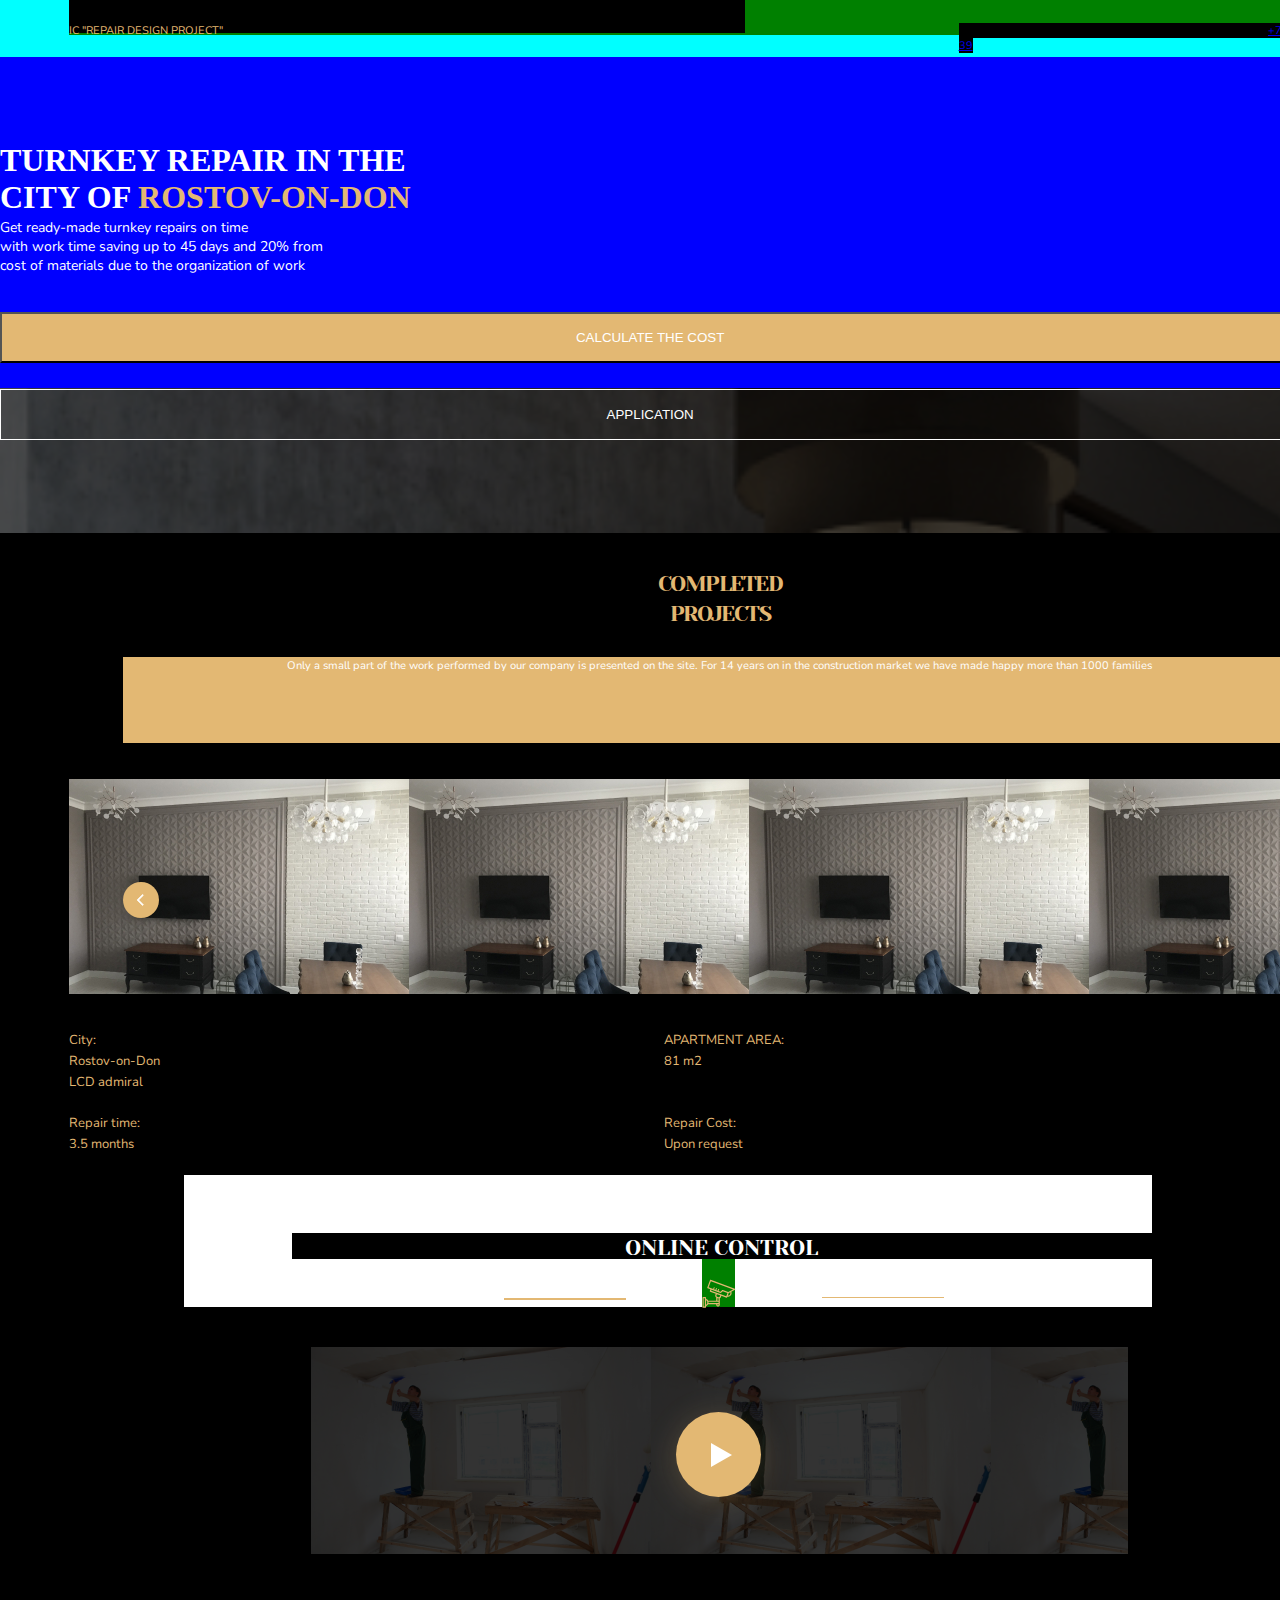
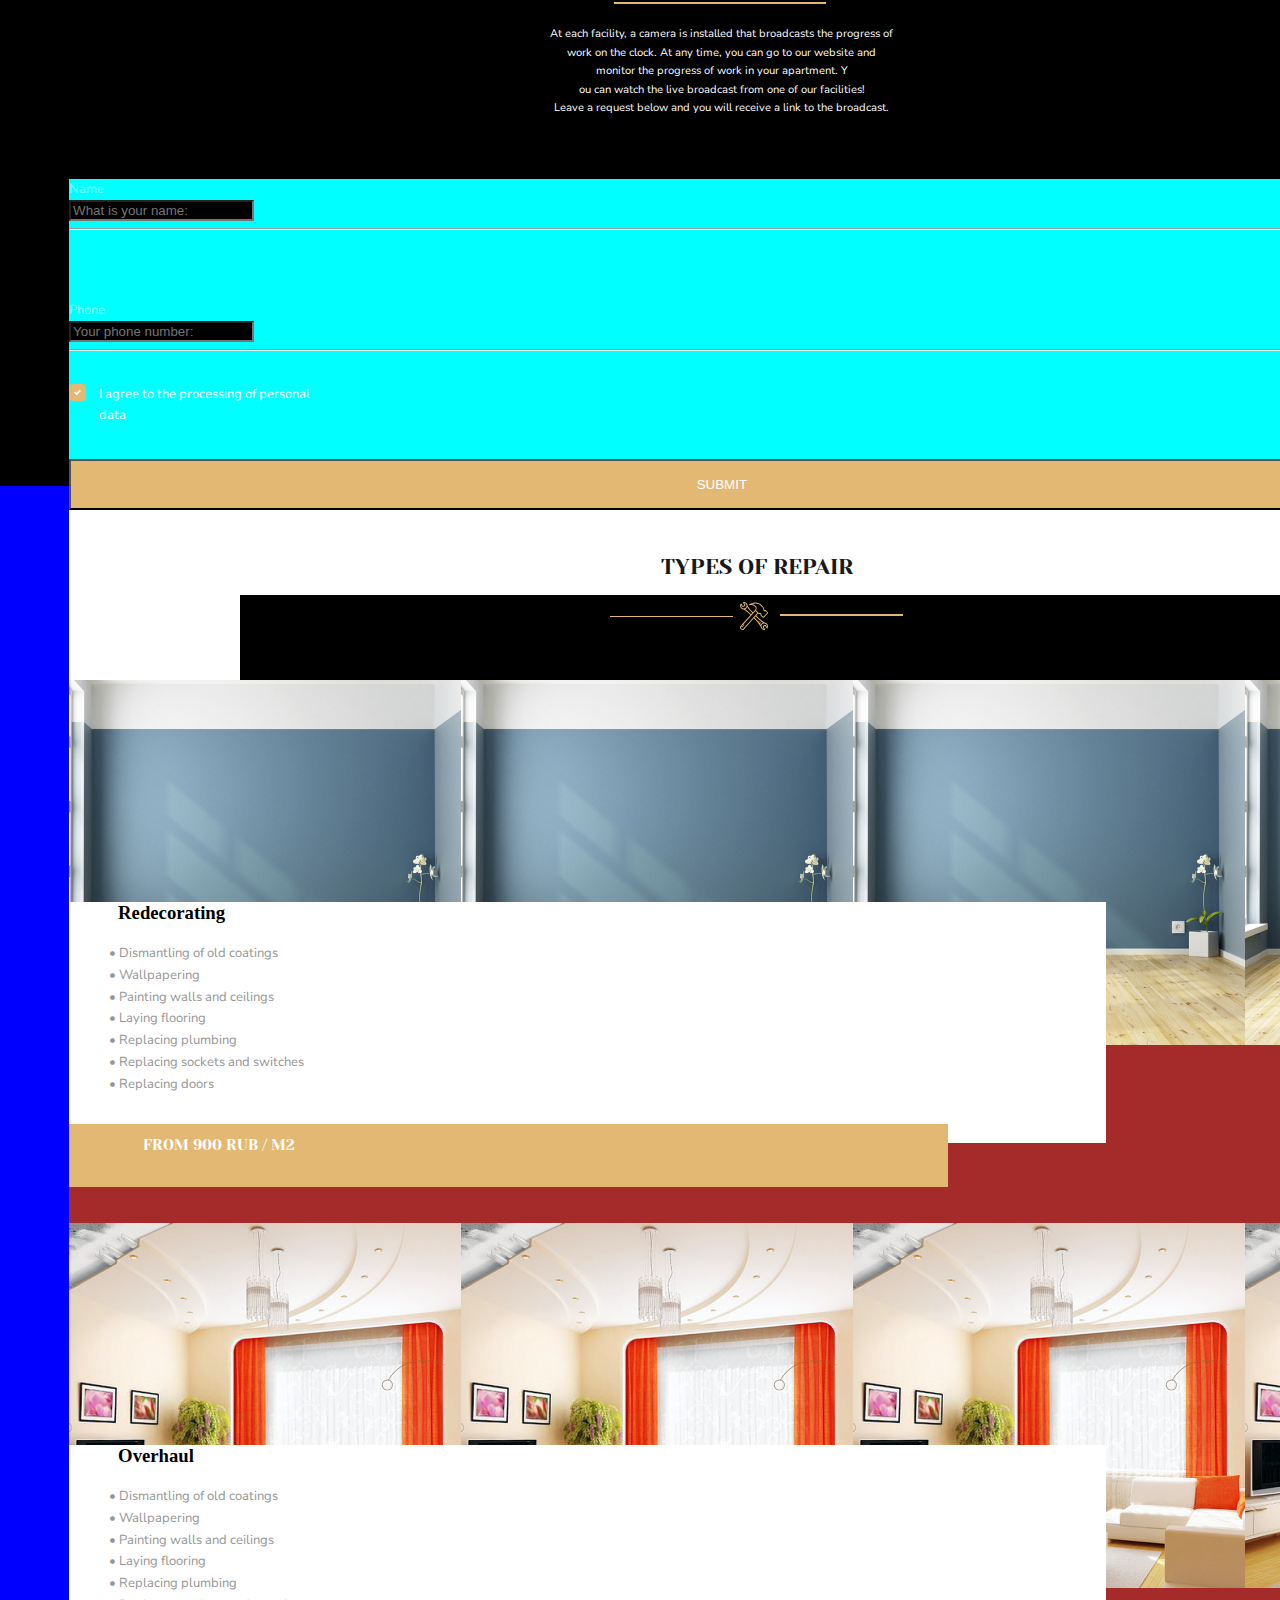
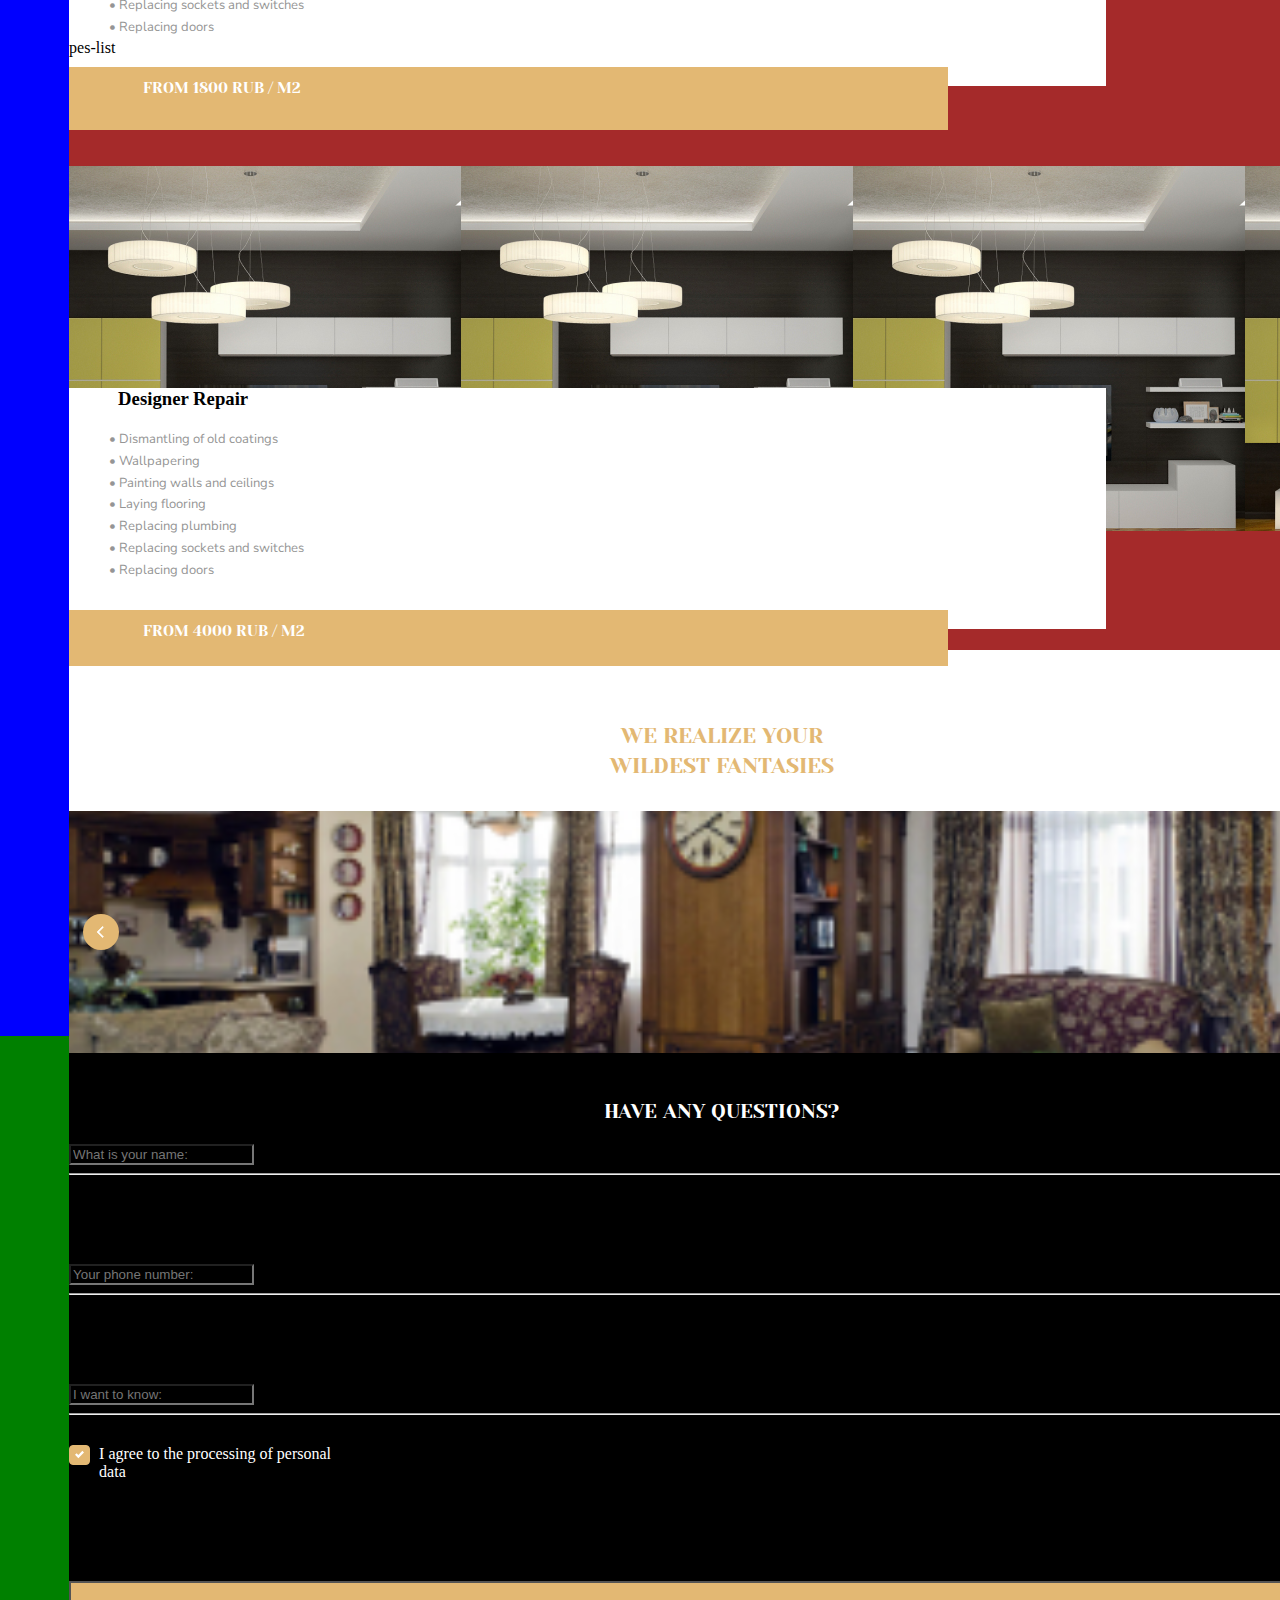
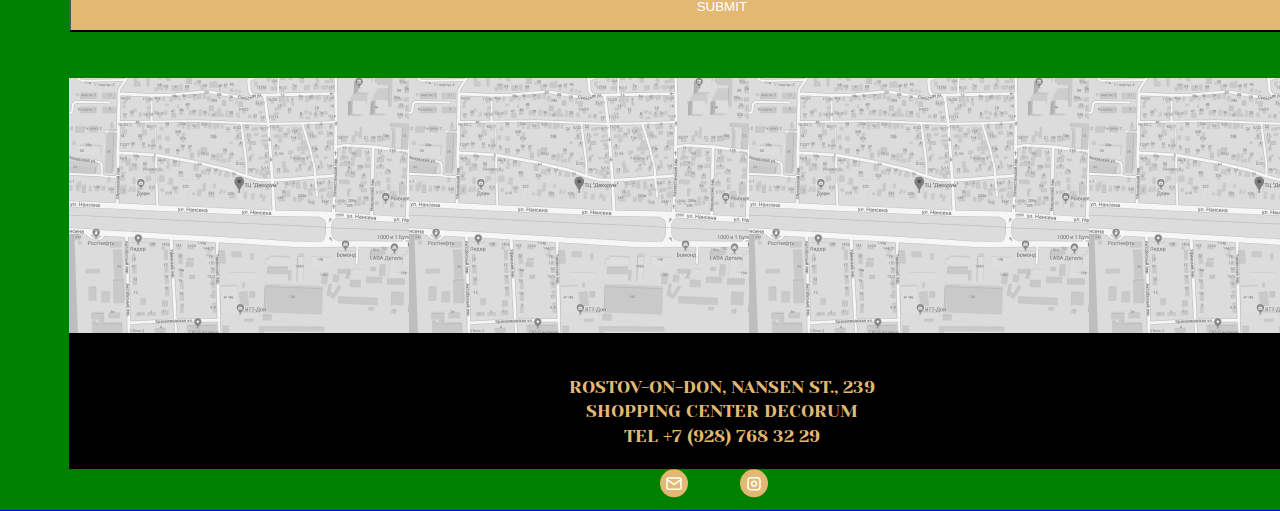
<file: images/mobile app/index.html>
<!DOCTYPE html>
<html lang="en">

<head>
    <meta charset="UTF-8">
    <meta http-equiv="X-UA-Compatible" content="IE=edge">
    <meta name="viewport" content="width=device-width, initial-scale=1.0">
    <link rel="preconnect" href="https://fonts.googleapis.com">
    <link rel="preconnect" href="https://fonts.gstatic.com" crossorigin>
    <link href="https://fonts.googleapis.com/css2?family=Nunito+Sans:ital@0;1&family=Yeseva+One&display=swap"
        rel="stylesheet">
    <link rel="stylesheet" href="../mobile app/css/mobilestyle.css" type="text/css">
    <title>mobile version</title>
</head>

<body>
    <div class="mobile-container">
        <header class="mobile-header">
            <section class="mobile-header-container">
                <div class="repair"> IC "Repair Design Project"</div>
                <div class="number-container">
                    <a class="number" href="tel:+79287683239">+7 (928) 768-32-39</a>
                </div>
            </section>


        </header>
        <main class="main-content">
            <section class="comp-bg">
                <div class="overlay"></div>
                <section class="title-hero-container  hero-container">
                    <div class="title">
                        <h1>TURNKEY REPAIR IN THE <br>CITY OF <span>ROSTOV-ON-DON</span></br> </h1>
                    </div>
                    <section class="title-description">
                        Get ready-made turnkey repairs on time<br>
                        with work time saving up to 45 days and 20% from<br>
                        cost of materials due to the organization of work</h2>
                    </section>
                    <button class="calculate btn" type="button">CALCULATE THE COST</button>
                    <button class="application " type="button">APPLICATION</button>
                </section>
            </section>
            <section class="main-content-container">
                <section class="completed-projects">
                    <div class="completed-projects-title">Completed <br>
                        projects
                    </div>
                    <div class="completed-projects-title-description">
                        Only a small part of the work performed by our company is presented on the site.
                        For 14 years on in
                        the construction market we have made happy more than 1000 families
                    </div>
                    <div class="completed-projects-img">
                        <div class="switch-left">
                            <svg width="36" height="36" viewBox="0 0 36 36" fill="none"
                                xmlns="http://www.w3.org/2000/svg">
                                <circle cx="17.9999" cy="17.9999" r="18.0001" transform="rotate(-180 17.9999 17.9999)"
                                    fill="#E3B873" />
                                <path fill-rule="evenodd" clip-rule="evenodd"
                                    d="M19.5657 23.478L14.0869 17.9997L19.5657 12.5215L20.3478 13.3035L15.6511 17.9997L20.3478 22.696L19.5657 23.478Z"
                                    fill="white" stroke="white" stroke-width="0.75" />
                            </svg>
                        </div>
                        <div class="switch-right">
                            <svg width="36" height="36" viewBox="0 0 36 36" fill="none"
                                xmlns="http://www.w3.org/2000/svg">
                                <circle cx="18.0001" cy="18.0001" r="18.0001" fill="#E3B873" />
                                <path fill-rule="evenodd" clip-rule="evenodd"
                                    d="M16.4343 12.522L21.9131 18.0003L16.4343 23.4785L15.6522 22.6965L20.3489 18.0003L15.6522 13.304L16.4343 12.522Z"
                                    fill="white" stroke="white" stroke-width="0.75" />
                            </svg>
                        </div>
                    </div>
                    <div class="completed-projects-img-description">
                        <div> <span>City:</span> <br>
                            Rostov-on-Don <br>
                            LCD admiral</div>
                        <div> <span> APARTMENT AREA:</span><br>
                            81 m2</div>
                        <div> <span>Repair time:</span><br>
                            3.5 months </div>
                        <div> <span>Repair Cost:</span><br>
                            Upon request</div>
                    </div>
                    <div class="control-text-logo">
                        <div class="control-text">online control</div>
                        <div class="control-logo">
                            <svg width="34" height="29" viewBox="0 0 34 29" fill="none"
                                xmlns="http://www.w3.org/2000/svg">
                                <path
                                    d="M32.8511 9.76553L8.73057 0.829306C8.42205 0.7153 8.07929 0.873058 7.96553 1.18182C7.96528 1.18207 7.96528 1.18232 7.96503 1.18257L5.29489 8.45071C5.18138 8.75948 5.33964 9.102 5.64841 9.2155H5.64891L8.44481 10.2421L7.82877 11.9204C7.71552 12.2292 7.87378 12.5712 8.18254 12.6847L13.7753 14.738L13.3643 15.8569C12.9908 16.8589 13.3393 17.987 14.2134 18.6032V21.6434H6.19744C5.80942 20.7564 5.01537 20.1123 4.06707 19.9158V18.6648C4.06707 18.3357 3.80056 18.069 3.47129 18.069H1.06941C0.740397 18.069 0.473633 18.3357 0.473633 18.6648V28.1965C0.473633 28.5258 0.740397 28.7923 1.06941 28.7923H3.47129C3.80056 28.7923 4.06707 28.5258 4.06707 28.1965V26.9457C5.01537 26.7489 5.80942 26.1051 6.19744 25.2178H14.2134V25.8136C14.2134 26.8007 15.0134 27.601 16.0005 27.601C16.9875 27.601 17.7878 26.8007 17.7878 25.8136V19.214C18.3293 18.9455 18.7476 18.4797 18.9561 17.9122L19.3671 16.7934L24.4004 18.6403C24.4662 18.6645 24.5354 18.6768 24.6054 18.6768C24.8552 18.6768 25.0787 18.521 25.1649 18.2865L25.3882 17.6782C27.3268 18.043 29.1939 16.7672 29.5584 14.8288C29.6932 14.1125 29.6057 13.3722 29.3077 12.7072L32.9191 10.8528C33.2119 10.7028 33.3276 10.3438 33.1776 10.051C33.1096 9.91804 32.9941 9.81553 32.8541 9.76378L32.8511 9.76553ZM15.4047 19.146L15.898 19.3248C16.1225 19.4053 16.358 19.4515 16.5962 19.4618V21.6434H15.4047V19.146ZM2.87576 27.601H1.6652V19.2605H2.87576V27.601ZM5.25864 24.0265C5.25764 24.7836 4.78061 25.4584 4.06707 25.7119V21.1496C4.78061 21.4029 5.25764 22.0777 5.25864 22.835V24.0265ZM6.4687 22.835H16.5962V24.0265H6.4687V22.835ZM16.0005 26.4094C15.6714 26.4094 15.4047 26.1426 15.4047 25.8136V25.2178H16.5962V25.8136C16.5962 26.1426 16.3295 26.4094 16.0005 26.4094ZM18.2488 16.3831L17.8378 17.5019C17.6108 18.119 16.9265 18.4355 16.309 18.209L15.1884 17.7985C14.5709 17.5717 14.2539 16.8872 14.4806 16.2694C14.4806 16.2694 14.4806 16.2694 14.4806 16.2691L14.8919 15.1511L17.9116 16.2596L18.2488 16.3831ZM24.2521 17.3184L9.15234 11.7736L9.56361 10.6548L18.5111 13.9405C18.7229 14.0175 18.9604 13.9693 19.1251 13.8152L20.797 12.2414L25.4842 13.963L24.2521 17.3184ZM28.2801 14.9901C27.9026 16.0079 26.8873 16.6439 25.807 16.5391L26.7275 14.0315L28.2311 13.2572C28.4664 13.8077 28.4839 14.4273 28.2801 14.9901ZM26.2693 12.9302C26.2377 12.9329 26.2065 12.9384 26.1757 12.9467L20.8642 10.9963C20.6525 10.9186 20.4149 10.9668 20.2504 11.1214L18.5766 12.6954L6.61871 8.3042L8.87733 2.15438L31.1675 10.4126L26.2693 12.9302Z"
                                    fill="#E3B873" />
                                <path
                                    d="M12.1292 8.70337L11.6038 10.1233M14.419 9.5434L13.8935 10.9633M16.641 10.3699L16.1155 11.7898"
                                    stroke="#E3B873" stroke-linecap="round" />
                            </svg>
                        </div>
                        <div class="control-line-1 line"></div>
                        <div class="control-line-2 line"></div>

                    </div>
                    <div class="control-img">
                        <section class="control-img-overlay">
                            <div class="stop-start">
                                <svg width="145" height="145" viewBox="0 0 145 145" fill="none"
                                    xmlns="http://www.w3.org/2000/svg">
                                    <g filter="url(#filter0_d_1_11184)">
                                        <circle cx="72.5" cy="67.5" r="42.5" fill="#E3B873" />
                                    </g>
                                    <path d="M86 68L65 80.1244L65 55.8756L86 68Z" fill="white" />
                                    <defs>
                                        <filter id="filter0_d_1_11184" x="0" y="0" width="145" height="145"
                                            filterUnits="userSpaceOnUse" color-interpolation-filters="sRGB">
                                            <feFlood flood-opacity="0" result="BackgroundImageFix" />
                                            <feColorMatrix in="SourceAlpha" type="matrix"
                                                values="0 0 0 0 0 0 0 0 0 0 0 0 0 0 0 0 0 0 127 0" result="hardAlpha" />
                                            <feOffset dy="5" />
                                            <feGaussianBlur stdDeviation="15" />
                                            <feColorMatrix type="matrix"
                                                values="0 0 0 0 0.890196 0 0 0 0 0.721569 0 0 0 0 0.45098 0 0 0 0.2 0" />
                                            <feBlend mode="normal" in2="BackgroundImageFix"
                                                result="effect1_dropShadow_1_11184" />
                                            <feBlend mode="normal" in="SourceGraphic" in2="effect1_dropShadow_1_11184"
                                                result="shape" />
                                        </filter>
                                    </defs>
                                </svg>
                            </div>
                        </section>
                    </div>
                    <div class="horizontal-line">

                    </div>
                    <div class="broadcast">
                        At each facility, a camera is installed that broadcasts the progress of <br> work on the clock.
                        At
                        any time, you can go to our website and <br> monitor the progress of work in your apartment. Y
                        <br>
                        ou can watch the live broadcast from one of our facilities! <br>
                        Leave a request below and you will receive a link to the broadcast.
                    </div>
                    <div class="user-content">
                        <div class="user-input-name">
                            Name
                            <br><input type="text" placeholder="What is your name:" class="color-text">
                            <hr>
                        </div>
                        <div class="user-input-phone">
                            Phone
                            <br><input type="text" placeholder="Your phone number:" class="color-text">
                            <hr>
                        </div>
                        <div class="accept">
                            <input type="checkbox" class="custom-checkbox" id="input2" value="" checked>
                            <label for="input2"></label>
                            <div class="agree">
                                I agree to the processing of personal <br> data
                            </div>

                        </div>
                        <button class="user-content-btn btn" type="button">SUBMIT</button>
                    </div>
                </section>
                <section class="types-section">
                    <div class="types-title">TYPES OF REPAIR</div>
                    <div class="types-logo">
                        <svg width="28" height="28" viewBox="0 0 28 28" fill="none" xmlns="http://www.w3.org/2000/svg">
                            <path
                                d="M26.4056 21.1437C25.8241 20.7344 25.1529 20.5146 24.475 20.4787C21.92 18.8056 20.2463 17.5498 19.2692 16.5726L16.2675 13.571L18.089 11.532C18.4342 11.7269 18.805 11.8553 19.1759 11.9083C19.4557 11.9549 19.6423 11.9549 19.8289 11.9549C20.2021 11.9549 20.2953 11.9549 20.6685 12.2814C20.4819 12.4213 20.3886 12.6545 20.3886 12.8877C20.3886 13.1209 20.4819 13.4008 20.6685 13.5874L22.301 15.2199C22.5342 15.4998 22.9073 15.6397 23.2805 15.6397C23.6537 15.6397 24.0268 15.4998 24.26 15.1733L27.5717 11.8616C27.8516 11.6283 27.9915 11.2552 27.9915 10.8821C27.9915 10.5089 27.8516 10.1824 27.5717 9.90257L25.9392 8.27003C25.7526 8.08348 25.5194 7.99018 25.2861 7.99018C25.0529 7.99018 24.8197 8.13011 24.6331 8.27003C24.26 7.94355 24.26 7.85024 24.26 7.47708C24.26 7.29053 24.26 7.05729 24.1667 6.77743C24.0734 6.12441 23.7469 5.47144 23.2338 4.95835L21.5546 3.27919C20.5751 2.29968 20.1087 1.83327 18.8493 1.27355C16.144 0.0141792 13.3921 0.247414 9.38073 2.0665C9.1475 2.15981 9.05424 2.34636 9.10087 2.57959C9.1475 2.81283 9.3341 2.95276 9.56728 2.95276H10.1736C12.2259 2.95276 13.2987 2.95276 15.1645 4.81847C15.9814 5.63542 16.005 6.88806 15.273 7.80969C15.1744 7.82455 15.0993 7.86883 15.0245 7.94355L12.9526 10.2561L11.3864 8.68988C9.66491 6.96841 8.45408 5.33971 7.52218 3.52614C7.47326 2.60846 7.10501 1.74985 6.44221 1.08705C5.64931 0.294148 4.52987 -0.0790161 3.41043 0.0142886C3.2705 0.0609136 3.13057 0.154218 3.08395 0.247523C2.99064 0.387453 2.99064 0.574008 3.08395 0.713937L4.38994 3.04612C4.11008 3.65246 3.45706 4.02563 2.80409 3.979L1.45142 1.74007C1.40479 1.60014 1.21818 1.50684 1.07825 1.50684C0.938322 1.46021 0.798392 1.55346 0.705087 1.69339C-0.414351 3.37255 0.00543853 5.61142 1.6846 6.77749C2.26312 7.19072 2.91488 7.42051 3.57496 7.46763C3.58234 7.47074 3.58928 7.47457 3.59693 7.47714C5.41602 8.41002 7.04855 9.62271 8.77433 11.3485L10.4802 13.0156L0.565212 24.0822C0.192048 24.4554 0.00549316 24.9684 0.00549316 25.4815C0.00549316 25.9946 0.192048 26.461 0.565212 26.8342L1.21824 27.4872C1.5914 27.8137 2.05781 28.0003 2.52423 28.0003C2.99064 28.0003 3.50374 27.8137 3.8769 27.4406L13.7806 16.3548L16.6571 19.2313C17.6357 20.2099 18.8937 21.9335 20.5705 24.4483C20.6306 25.346 20.998 26.1842 21.648 26.8342C22.3476 27.5338 23.2805 27.907 24.26 27.907C24.3999 27.907 24.5399 27.907 24.6332 27.907C24.7731 27.907 24.913 27.8137 25.0063 27.6738C25.0996 27.5338 25.0996 27.3473 25.0063 27.2073L23.6537 24.9218C23.9802 24.3155 24.5866 23.9423 25.2862 23.989L26.5922 26.2278C26.6388 26.3678 26.8254 26.4611 26.9654 26.4611C27.1519 26.4144 27.2918 26.3678 27.3851 26.2278C28.5045 24.5486 28.0381 22.3097 26.4056 21.1437ZM15.7709 4.07225C14.2783 2.62633 13.1589 2.15986 11.8995 2.01993C14.5582 1.18035 16.5172 1.22698 18.4762 2.11323C19.5957 2.57965 19.9688 2.95281 20.9483 3.93232L22.6275 5.61148C23.0006 5.98464 23.2338 6.45106 23.2805 6.91747C23.3271 7.15071 23.3271 7.33726 23.3271 7.47719C23.3271 7.99028 23.3738 8.36339 23.9335 8.92311C24.12 9.10967 24.3999 9.20297 24.6331 9.20297C24.913 9.20297 25.1462 9.10967 25.2861 8.92311L26.9187 10.5556C27.012 10.6489 27.0586 10.7422 27.0586 10.8821C27.0586 11.0221 27.012 11.1154 26.9187 11.2086L23.607 14.5203C23.4204 14.7069 23.1406 14.7069 22.954 14.5203L21.3214 12.8878C21.508 12.7478 21.6013 12.5146 21.5547 12.2347C21.5547 12.0015 21.4614 11.7217 21.2748 11.5351C20.7151 10.9754 20.3419 10.9288 19.8289 10.9288C19.689 10.9288 19.5024 10.9288 19.2692 10.8821C18.7561 10.8355 18.3363 10.6023 17.9632 10.2291L15.9575 8.22346C16.9836 6.96415 16.8904 5.19169 15.7709 4.07225ZM1.12493 2.95281L2.10444 4.63197C2.19774 4.7719 2.33767 4.8652 2.4776 4.8652H2.71084C3.78365 4.91183 4.76316 4.35211 5.22957 3.41928L5.32288 3.18605C5.41618 3.04612 5.41618 2.90619 5.32288 2.76626L4.29669 0.993797C4.85641 1.0871 5.3695 1.36696 5.78929 1.78675C6.27019 2.30772 6.57809 2.96659 6.59629 3.67433C6.58727 3.71024 6.58219 3.74888 6.58219 3.79245C6.58219 4.00846 6.55612 4.21918 6.50785 4.42229C6.3319 5.09767 5.90998 5.68653 5.32282 6.078C4.38994 6.68435 3.13057 6.68435 2.19774 6.03138C1.21824 5.33162 0.798446 4.07225 1.12493 2.95281ZM9.42741 10.6956C8.02811 9.24965 6.62882 8.13021 5.13621 7.24396C5.36945 7.15065 5.64931 7.01072 5.88249 6.87079C6.58214 6.40438 7.04855 5.79798 7.32841 5.0517C8.21461 6.54431 9.33405 7.9436 10.7333 9.3429L12.3354 10.945L11.0791 12.3473L9.42741 10.6956ZM3.22388 26.7409C2.85071 27.114 2.24437 27.1607 1.8712 26.7875L1.21818 26.1812C1.03163 25.9946 0.938322 25.7614 0.938322 25.5281C0.938322 25.2483 1.03163 25.015 1.26481 24.7819L1.52898 24.4863L2.19769 25.155C2.29099 25.2483 2.38424 25.2949 2.52417 25.2949C2.6641 25.2949 2.75741 25.2483 2.85066 25.155C3.03721 24.9685 3.03721 24.6886 2.85066 24.502L2.14532 23.7967L2.76173 23.107L3.50368 23.849C3.59699 23.9423 3.69024 23.9889 3.83017 23.9889C3.9701 23.9889 4.0634 23.9423 4.15665 23.849C4.34321 23.6624 4.34321 23.3826 4.15665 23.1959L3.37818 22.4174L15.3757 8.99439L17.3348 10.9534L15.4099 13.107C15.3549 13.1302 15.3063 13.1658 15.2578 13.2143L13.3921 15.3133C13.3388 15.3665 13.3013 15.4276 13.2785 15.4917L3.22388 26.7409ZM14.4188 15.6403L15.6953 14.2115L18.7094 17.2256C19.549 18.1119 20.9949 19.2313 23.0938 20.6306C22.814 20.7239 22.5341 20.8638 22.2543 21.0504C21.6756 21.4121 21.2657 21.9142 20.9801 22.4694C20.9759 22.4773 20.972 22.4854 20.9679 22.4933C20.951 22.5267 20.9344 22.5603 20.9184 22.5941C20.8954 22.6419 20.8735 22.6903 20.8526 22.7392C20.8382 22.7722 20.824 22.8053 20.8105 22.8386C20.8086 22.8434 20.8067 22.8482 20.8048 22.853C20.7901 22.8895 20.7755 22.926 20.7617 22.9628C20.4968 22.5742 20.2419 22.2075 19.9967 21.862L20.6218 21.237C20.8083 21.0504 20.8083 20.7706 20.6218 20.584C20.4352 20.3974 20.1554 20.3974 19.9688 20.584L19.4488 21.1039C19.255 20.8409 19.0677 20.5928 18.8872 20.3596L19.3158 19.9309C19.5023 19.7444 19.5023 19.4645 19.3158 19.2779C19.1292 19.0914 18.8494 19.0914 18.6628 19.2779L18.3067 19.634C17.9639 19.2208 17.6477 18.8692 17.3568 18.5783L14.4188 15.6403ZM26.9186 24.9684L25.9391 23.2893C25.8458 23.1493 25.7059 23.056 25.566 23.056H25.3327C24.2599 22.9627 23.2804 23.5691 22.814 24.5019L22.7207 24.7352C22.6274 24.8751 22.6274 25.015 22.7207 25.155L23.7468 26.9274C23.1871 26.8341 22.674 26.5543 22.2542 26.1345C21.7824 25.6233 21.4775 24.9795 21.4488 24.2871C21.4568 24.253 21.4613 24.2164 21.4613 24.1755C21.4613 23.5846 21.6488 23.0314 21.9758 22.5628C22.1766 22.2832 22.4279 22.0385 22.7206 21.8433C23.187 21.5168 23.7001 21.3769 24.2599 21.3769C24.8196 21.3769 25.3793 21.5635 25.8457 21.89C26.8254 22.5896 27.2452 23.849 26.9186 24.9684Z"
                                fill="#E3B873" />
                        </svg>
                        <div class="types-line-1 line"></div>
                        <div class="types-line-2 line"></div>
                    </div>
                    <ul class="types-list">
                        <li class="types-list-item ">
                            <!-- <img src="image\card-1.png" alt="background"> -->
                            <div class="types-list-item-img img-1"></div>
                            <div class="card-text-1 card-text">
                                <h3>Redecorating</h3>
                                <ul>
                                    <li>• Dismantling of old coatings</li>
                                    <li>• Wallpapering</li>
                                    <li>• Painting walls and ceilings</li>
                                    <li>• Laying flooring</li>
                                    <li>• Replacing plumbing</li>
                                    <li>• Replacing sockets and switches</li>
                                    <li>• Replacing doors</li>
                                </ul>
                            </div>
                            <div class="card-price"> <span> from 900 rub / m2 </span></div>
                        </li>
                        <li class="types-list-item ">
                            <!-- <img src="image\card-2.png" alt="background"> -->
                            <div class="types-list-item-img img-2"></div>
                            <div class="card-text-2 card-text">
                                <h3>Overhaul</h3>
                                <ul>
                                    <li>• Dismantling of old coatings</li>
                                    <li>• Wallpapering</li>
                                    <li>• Painting walls and ceilings</li>
                                    <li>• Laying flooring</li>
                                    <li>• Replacing plumbing</li>
                                    <li>• Replacing sockets and switches</li>
                                    <li>• Replacing doors</li>
                                </ul>pes-list
                            </div>
                            <div class="card-price"> <span>from 1800 rub / m2 </span> </div>
                        </li>
                        <li class="types-list-item ">
                            <!-- <img src="image\card-3.png" alt="background"> -->
                            <div class="types-list-item-img img-3"></div>
                            <div class="card-text-3 card-text">
                                <h3> Designer Repair</h3>
                                <ul>
                                    <li>• Dismantling of old coatings</li>
                                    <li>• Wallpapering</li>
                                    <li>• Painting walls and ceilings</li>
                                    <li>• Laying flooring</li>
                                    <li>• Replacing plumbing</li>
                                    <li>• Replacing sockets and switches</li>
                                    <li>• Replacing doors</li>
                                </ul>
                            </div>
                            <div class="card-price"> <span> from 4000 rub / m2 </span></div>
                        </li>
                    </ul>
                    <div class="realize"> We realize your <br>
                        wildest fantasies
                    </div>
                    <div class="another-img">
                        <div class="another-switch-left">
                            <svg width="36" height="36" viewBox="0 0 36 36" fill="none"
                                xmlns="http://www.w3.org/2000/svg">
                                <circle cx="17.9999" cy="17.9999" r="18.0001" transform="rotate(-180 17.9999 17.9999)"
                                    fill="#E3B873" />
                                <path fill-rule="evenodd" clip-rule="evenodd"
                                    d="M19.5657 23.478L14.0869 17.9997L19.5657 12.5215L20.3478 13.3035L15.6511 17.9997L20.3478 22.696L19.5657 23.478Z"
                                    fill="white" stroke="white" stroke-width="0.75" />
                            </svg>
                        </div>
                        <div class="another-switch-right">
                            <svg width="36" height="36" viewBox="0 0 36 36" fill="none"
                                xmlns="http://www.w3.org/2000/svg">
                                <circle cx="18.0001" cy="18.0001" r="18.0001" fill="#E3B873" />
                                <path fill-rule="evenodd" clip-rule="evenodd"
                                    d="M16.4343 12.522L21.9131 18.0003L16.4343 23.4785L15.6522 22.6965L20.3489 18.0003L15.6522 13.304L16.4343 12.522Z"
                                    fill="white" stroke="white" stroke-width="0.75" />
                            </svg>
                        </div>
                    </div>
                </section>
                <div class="another">
                    <div class="question-container">
                        <div class="question-container-text">
                            have any questions?
                        </div>
                        <div class="question-container-inputs">
                            <section class="inputs">
                                <div class="first-input">
                                    Name
                                    <br><input type="text" placeholder="What is your name:" class="color-text">
                                    <hr>
                                </div>
                                <div class="second-input">
                                    Phone
                                    <br><input type="text" placeholder="Your phone number:" class="color-text">
                                    <hr>
                                </div>
                                <div class="third-input">
                                    Question
                                    <br><input type="text" placeholder="I want to know:" class="color-text">
                                    <hr>
                                </div>
                                <div class="accept-2">
                                    <input type="checkbox" class="custom-checkbox" id="input" value="" checked>
                                    <label for="input"></label>
                                    <div class="agree"> I agree to the processing of personal <br> data</div>
                                </div>
                                <button class="accept-btn btn" type="button">SUBMIT</button>
                            </section>
                        </div>
                    </div>
                    <div class="another-map"></div>
                    <div class="another-address">
                        Rostov-on-Don, Nansen St., 239 <br> Shopping Center Decorum <br>
                        Tel +7 (928) 768 32 29
                    </div>

                    <div class="inst">
                        <svg width="28" height="29" viewBox="0 0 28 29" fill="none" xmlns="http://www.w3.org/2000/svg">
                            <circle cx="14" cy="14.3218" r="14" fill="#E3B873" />
                            <path
                                d="M17 8.72119H11C9.34316 8.72119 8.00002 10.0643 8.00002 11.7212V17.7212C8.00002 19.378 9.34316 20.7212 11 20.7212H17C18.6569 20.7212 20 19.378 20 17.7212V11.7212C20 10.0643 18.6569 8.72119 17 8.72119Z"
                                stroke="white" stroke-width="1.5" />
                            <path
                                d="M16.4 14.3434C16.4741 14.8427 16.3888 15.3527 16.1563 15.8008C15.9238 16.2489 15.5559 16.6122 15.105 16.8392C14.6541 17.0661 14.1431 17.1451 13.6447 17.0649C13.1463 16.9847 12.6859 16.7494 12.3289 16.3925C11.972 16.0355 11.7367 15.5751 11.6565 15.0767C11.5763 14.5783 11.6553 14.0673 11.8822 13.6164C12.1092 13.1655 12.4725 12.7976 12.9206 12.5651C13.3687 12.3326 13.8787 12.2473 14.378 12.3214C14.8874 12.3969 15.3589 12.6343 15.7231 12.9984C16.0872 13.3625 16.3245 13.834 16.4 14.3434Z"
                                stroke="white" stroke-width="1.5" stroke-linecap="round" stroke-linejoin="round" />
                        </svg>
                    </div>
                    <div class="mail">
                        <svg width="28" height="29" viewBox="0 0 28 29" fill="none" xmlns="http://www.w3.org/2000/svg">
                            <circle cx="14" cy="14.3218" r="14" fill="#E3B873" />
                            <path
                                d="M8.4 9.12158H19.6C20.37 9.12158 21 9.75158 21 10.5216V18.9216C21 19.6916 20.37 20.3216 19.6 20.3216H8.4C7.63 20.3216 7 19.6916 7 18.9216V10.5216C7 9.75158 7.63 9.12158 8.4 9.12158Z"
                                stroke="white" stroke-width="1.5" stroke-linecap="round" stroke-linejoin="round" />
                            <path d="M21 10.522L14 15.422L7 10.522" stroke="white" stroke-width="1.5"
                                stroke-linecap="round" stroke-linejoin="round" />
                        </svg>
                    </div>

                </div>
            </section>

        </main>


    </div>
</body>

</html>
</file>
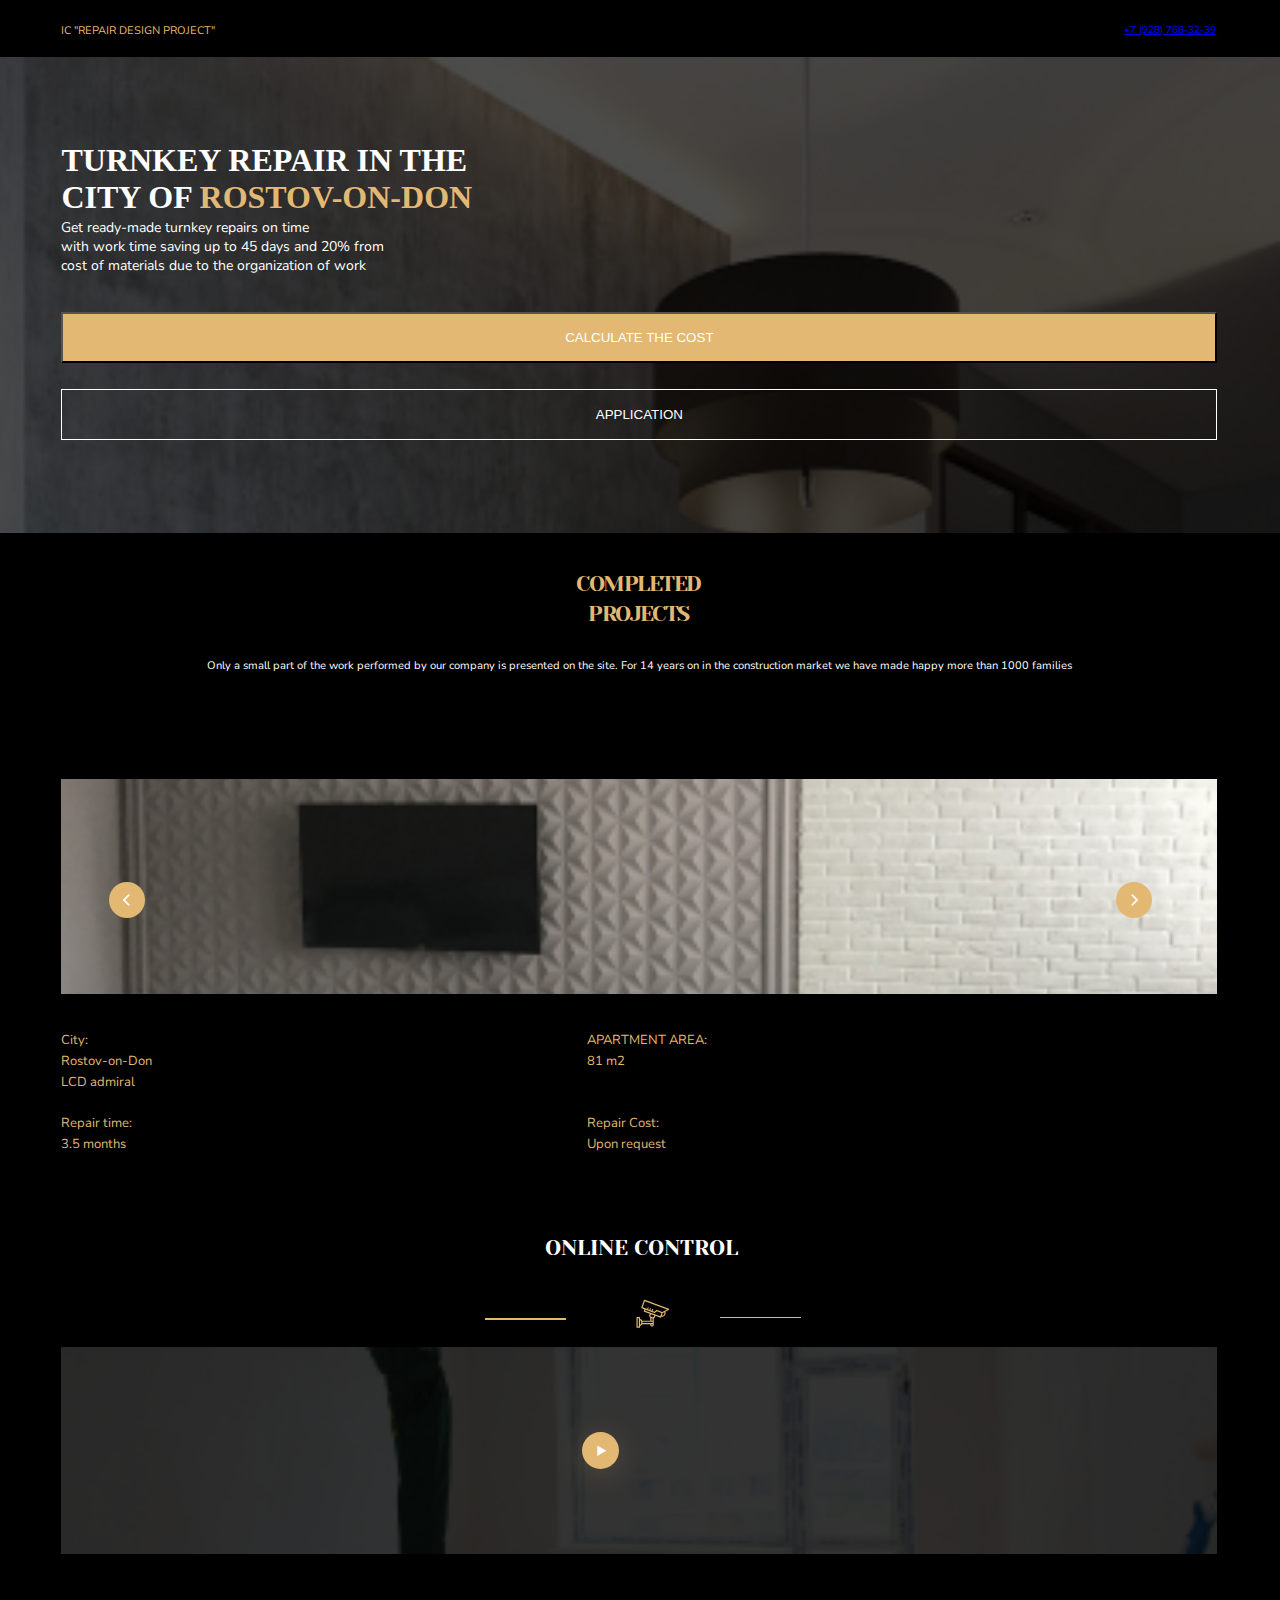
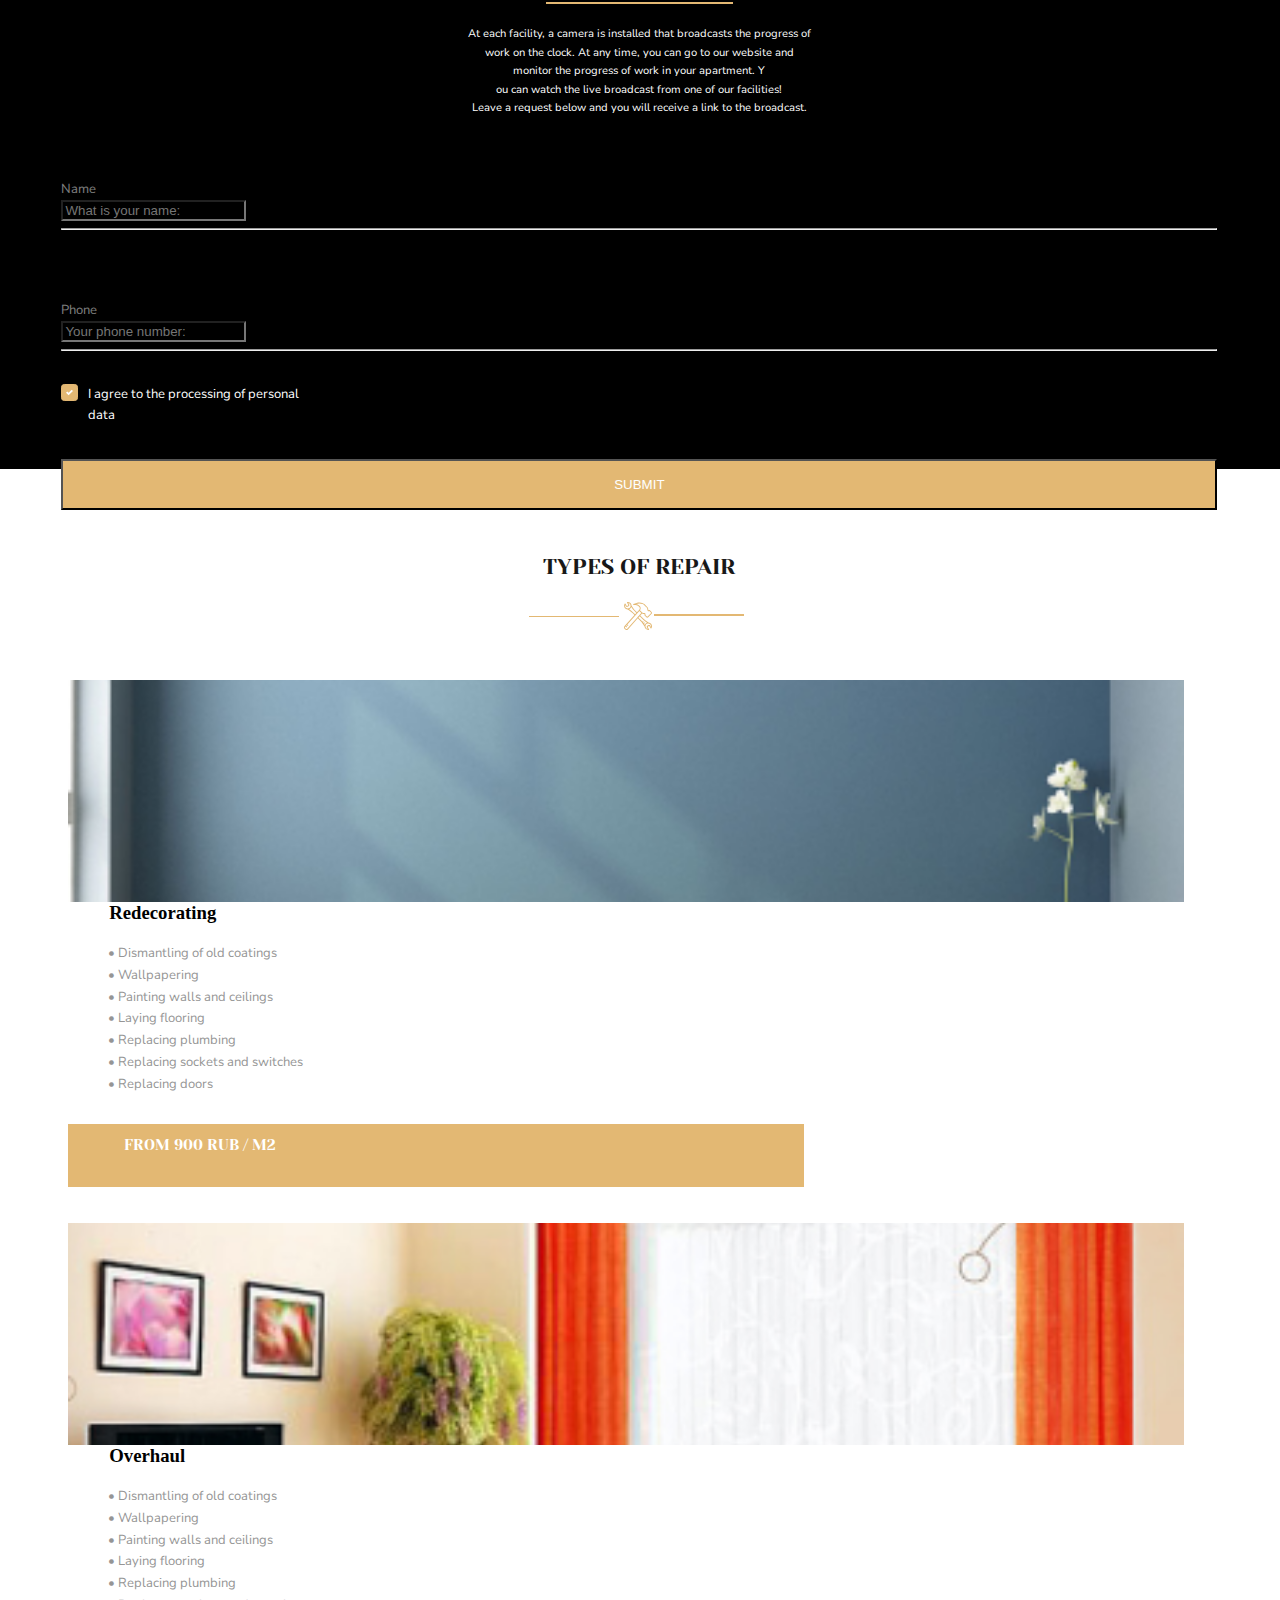
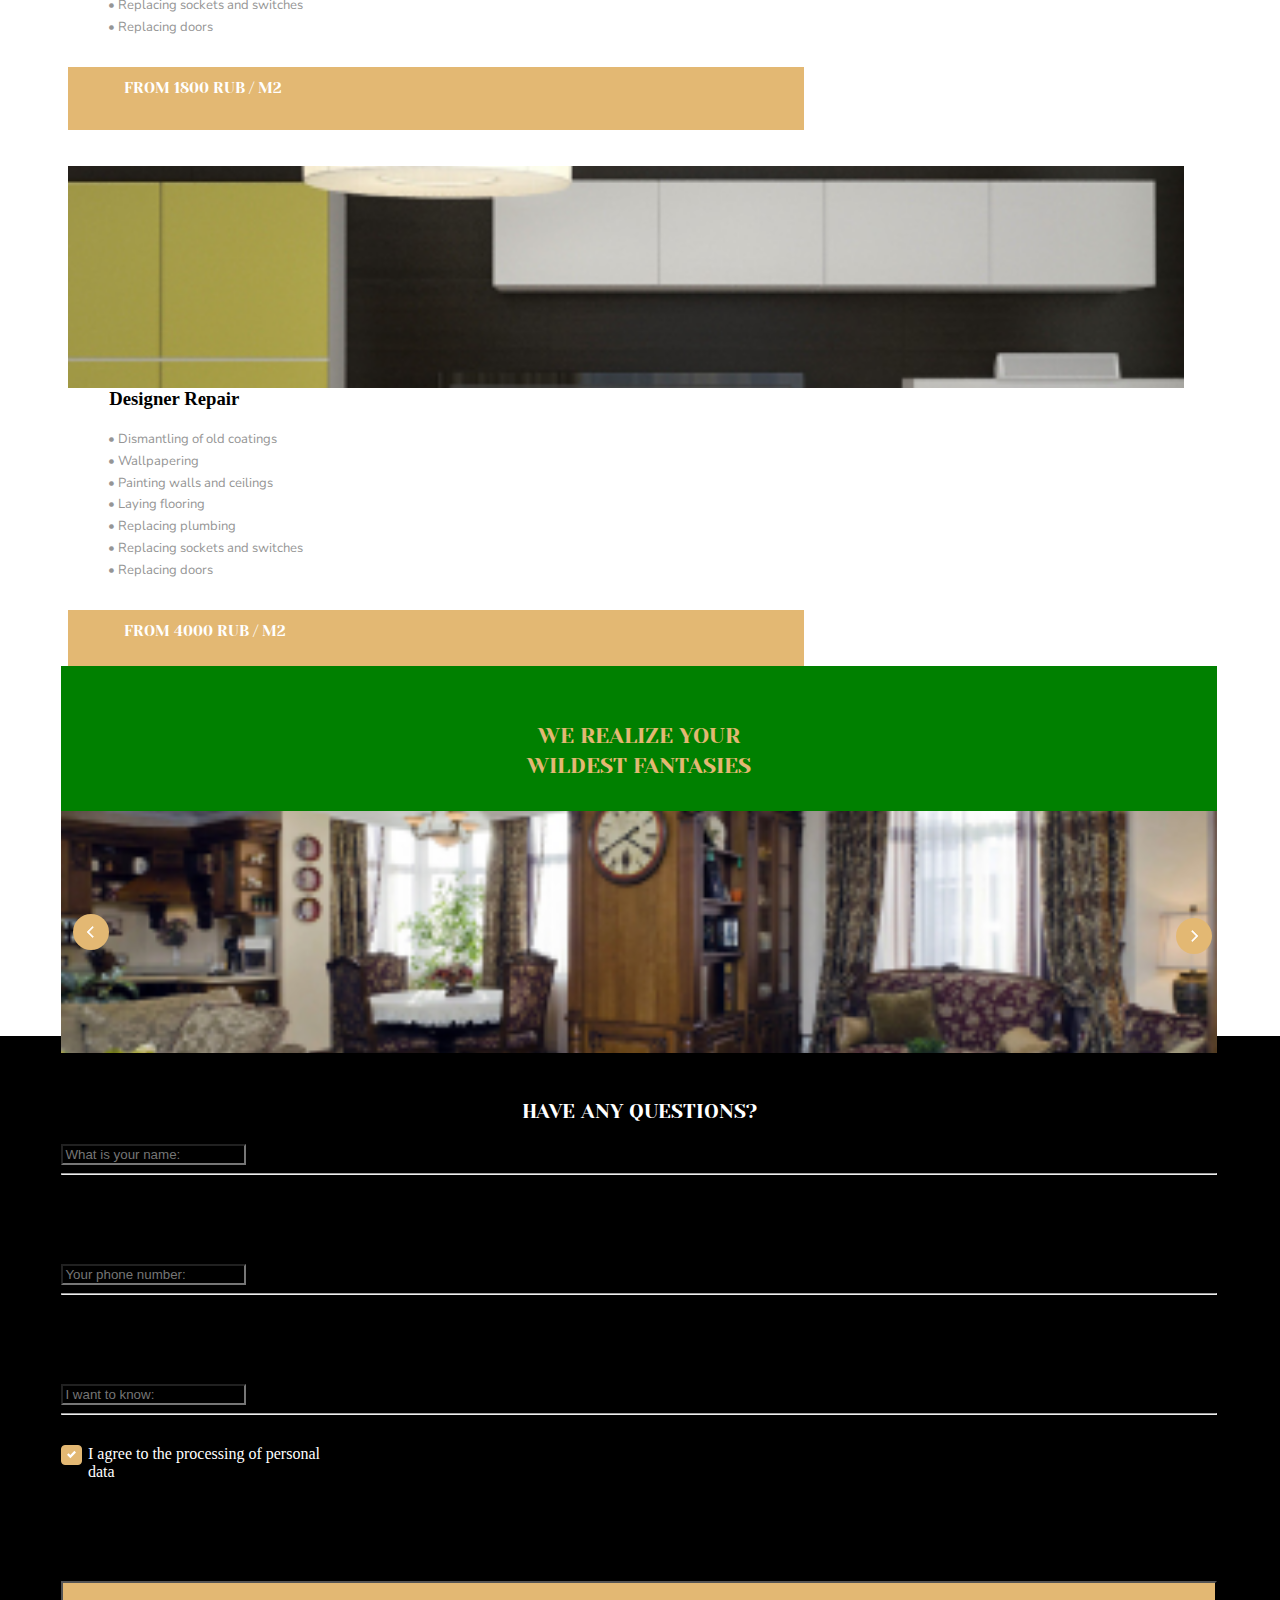
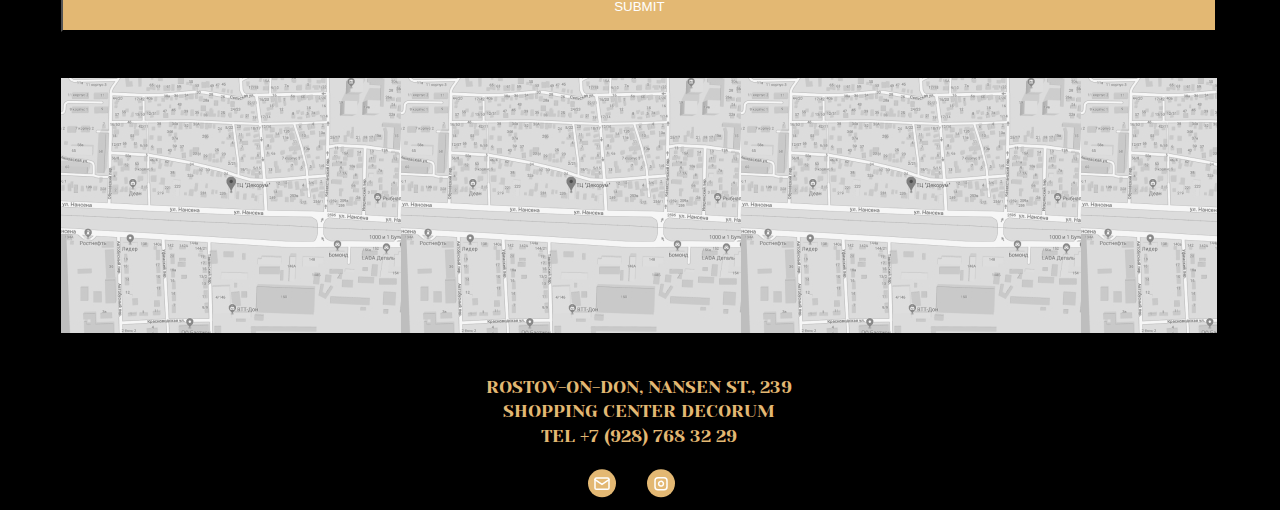
<file: images/mobile app/prosto.html>
<!DOCTYPE html>
<html lang="en">

<head>
    <meta charset="UTF-8">
    <meta http-equiv="X-UA-Compatible" content="IE=edge">
    <meta name="viewport" content="width=device-width, initial-scale=1.0">
    <link rel="preconnect" href="https://fonts.googleapis.com">
    <link rel="preconnect" href="https://fonts.gstatic.com" crossorigin>
    <link href="https://fonts.googleapis.com/css2?family=Nunito+Sans:ital@0;1&family=Yeseva+One&display=swap"
        rel="stylesheet">
    <link rel="stylesheet" href="../mobile app/css/prosto.css" type="text/css">
    <link rel="stylesheet" href="mobile app\css\media-queries.css" type="media-queries">
    <title>prosto</title>
</head>

<body>
    <div class="mobile-container">
        <header class="mobile-header">
            <section class="mobile-header-container">
                <div class="repair"> IC "Repair Design Project"</div>
                <div class="number-container">
                    <a class="number" href="tel:+79287683239">+7 (928) 768-32-39</a>
                </div>
            </section>


        </header>
        <main class="main-content">
            <section class="comp-bg">
                <div class="overlay"></div>
                <section class="title-hero-container  hero-container">
                    <div class="title">
                        <h1>TURNKEY REPAIR IN THE <br>CITY OF <span>ROSTOV-ON-DON</span></br> </h1>
                    </div>
                    <section class="title-description">
                        Get ready-made turnkey repairs on time<br>
                        with work time saving up to 45 days and 20% from<br>
                        cost of materials due to the organization of work</h2>
                    </section>
                    <button class="calculate btn" type="button">CALCULATE THE COST</button>
                    <button class="application " type="button">APPLICATION</button>
                </section>
            </section>

            <section class="completed-projects">
                <section class="completed-container">
                    <div class="completed-projects-title">Completed <br>
                        projects
                    </div>
                    <div class="completed-projects-title-description">
                        Only a small part of the work performed by our company is presented on the site.
                        For 14 years on in
                        the construction market we have made happy more than 1000 families
                    </div>
                    <div class="completed-projects-img">
                        <div class="switch-left">
                            <svg width="36" height="36" viewBox="0 0 36 36" fill="none"
                                xmlns="http://www.w3.org/2000/svg">
                                <circle cx="17.9999" cy="17.9999" r="18.0001" transform="rotate(-180 17.9999 17.9999)"
                                    fill="#E3B873" />
                                <path fill-rule="evenodd" clip-rule="evenodd"
                                    d="M19.5657 23.478L14.0869 17.9997L19.5657 12.5215L20.3478 13.3035L15.6511 17.9997L20.3478 22.696L19.5657 23.478Z"
                                    fill="white" stroke="white" stroke-width="0.75" />
                            </svg>
                        </div>
                        <div class="switch-right">
                            <svg width="36" height="36" viewBox="0 0 36 36" fill="none"
                                xmlns="http://www.w3.org/2000/svg">
                                <circle cx="18.0001" cy="18.0001" r="18.0001" fill="#E3B873" />
                                <path fill-rule="evenodd" clip-rule="evenodd"
                                    d="M16.4343 12.522L21.9131 18.0003L16.4343 23.4785L15.6522 22.6965L20.3489 18.0003L15.6522 13.304L16.4343 12.522Z"
                                    fill="white" stroke="white" stroke-width="0.75" />
                            </svg>
                        </div>
                    </div>
                    <div class="completed-projects-img-description">
                        <div> <span>City:</span> <br>
                            Rostov-on-Don <br>
                            LCD admiral</div>
                        <div> <span> APARTMENT AREA:</span><br>
                            81 m2</div>
                        <div> <span>Repair time:</span><br>
                            3.5 months </div>
                        <div> <span>Repair Cost:</span><br>
                            Upon request</div>
                    </div>
                    <div class="control-text-logo">
                        <div class="control-text">online control</div>
                        <div class="control-logo">
                            <svg width="34" height="29" viewBox="0 0 34 29" fill="none"
                                xmlns="http://www.w3.org/2000/svg">
                                <path
                                    d="M32.8511 9.76553L8.73057 0.829306C8.42205 0.7153 8.07929 0.873058 7.96553 1.18182C7.96528 1.18207 7.96528 1.18232 7.96503 1.18257L5.29489 8.45071C5.18138 8.75948 5.33964 9.102 5.64841 9.2155H5.64891L8.44481 10.2421L7.82877 11.9204C7.71552 12.2292 7.87378 12.5712 8.18254 12.6847L13.7753 14.738L13.3643 15.8569C12.9908 16.8589 13.3393 17.987 14.2134 18.6032V21.6434H6.19744C5.80942 20.7564 5.01537 20.1123 4.06707 19.9158V18.6648C4.06707 18.3357 3.80056 18.069 3.47129 18.069H1.06941C0.740397 18.069 0.473633 18.3357 0.473633 18.6648V28.1965C0.473633 28.5258 0.740397 28.7923 1.06941 28.7923H3.47129C3.80056 28.7923 4.06707 28.5258 4.06707 28.1965V26.9457C5.01537 26.7489 5.80942 26.1051 6.19744 25.2178H14.2134V25.8136C14.2134 26.8007 15.0134 27.601 16.0005 27.601C16.9875 27.601 17.7878 26.8007 17.7878 25.8136V19.214C18.3293 18.9455 18.7476 18.4797 18.9561 17.9122L19.3671 16.7934L24.4004 18.6403C24.4662 18.6645 24.5354 18.6768 24.6054 18.6768C24.8552 18.6768 25.0787 18.521 25.1649 18.2865L25.3882 17.6782C27.3268 18.043 29.1939 16.7672 29.5584 14.8288C29.6932 14.1125 29.6057 13.3722 29.3077 12.7072L32.9191 10.8528C33.2119 10.7028 33.3276 10.3438 33.1776 10.051C33.1096 9.91804 32.9941 9.81553 32.8541 9.76378L32.8511 9.76553ZM15.4047 19.146L15.898 19.3248C16.1225 19.4053 16.358 19.4515 16.5962 19.4618V21.6434H15.4047V19.146ZM2.87576 27.601H1.6652V19.2605H2.87576V27.601ZM5.25864 24.0265C5.25764 24.7836 4.78061 25.4584 4.06707 25.7119V21.1496C4.78061 21.4029 5.25764 22.0777 5.25864 22.835V24.0265ZM6.4687 22.835H16.5962V24.0265H6.4687V22.835ZM16.0005 26.4094C15.6714 26.4094 15.4047 26.1426 15.4047 25.8136V25.2178H16.5962V25.8136C16.5962 26.1426 16.3295 26.4094 16.0005 26.4094ZM18.2488 16.3831L17.8378 17.5019C17.6108 18.119 16.9265 18.4355 16.309 18.209L15.1884 17.7985C14.5709 17.5717 14.2539 16.8872 14.4806 16.2694C14.4806 16.2694 14.4806 16.2694 14.4806 16.2691L14.8919 15.1511L17.9116 16.2596L18.2488 16.3831ZM24.2521 17.3184L9.15234 11.7736L9.56361 10.6548L18.5111 13.9405C18.7229 14.0175 18.9604 13.9693 19.1251 13.8152L20.797 12.2414L25.4842 13.963L24.2521 17.3184ZM28.2801 14.9901C27.9026 16.0079 26.8873 16.6439 25.807 16.5391L26.7275 14.0315L28.2311 13.2572C28.4664 13.8077 28.4839 14.4273 28.2801 14.9901ZM26.2693 12.9302C26.2377 12.9329 26.2065 12.9384 26.1757 12.9467L20.8642 10.9963C20.6525 10.9186 20.4149 10.9668 20.2504 11.1214L18.5766 12.6954L6.61871 8.3042L8.87733 2.15438L31.1675 10.4126L26.2693 12.9302Z"
                                    fill="#E3B873" />
                                <path
                                    d="M12.1292 8.70337L11.6038 10.1233M14.419 9.5434L13.8935 10.9633M16.641 10.3699L16.1155 11.7898"
                                    stroke="#E3B873" stroke-linecap="round" />
                            </svg>
                        </div>
                        <div class="control-line-1 line"></div>
                        <div class="control-line-2 line"></div>

                    </div>
                    <div class="control-img">
                        <section class="control-img-overlay">
                            <div class="stop-start">
                                <svg width="97" height="97" viewBox="0 0 97 97" fill="none" xmlns="http://www.w3.org/2000/svg">
                                    <g filter="url(#filter0_d_5_31)">
                                    <circle cx="48.5" cy="43.5" r="18.5" fill="#E3B873"/>
                                    </g>
                                    <path d="M54.3765 43.7177L45.2353 48.9953L45.2353 38.44L54.3765 43.7177Z" fill="white"/>
                                    <defs>
                                    <filter id="filter0_d_5_31" x="0" y="0" width="97" height="97" filterUnits="userSpaceOnUse" color-interpolation-filters="sRGB">
                                    <feFlood flood-opacity="0" result="BackgroundImageFix"/>
                                    <feColorMatrix in="SourceAlpha" type="matrix" values="0 0 0 0 0 0 0 0 0 0 0 0 0 0 0 0 0 0 127 0" result="hardAlpha"/>
                                    <feOffset dy="5"/>
                                    <feGaussianBlur stdDeviation="15"/>
                                    <feColorMatrix type="matrix" values="0 0 0 0 0.890196 0 0 0 0 0.721569 0 0 0 0 0.45098 0 0 0 0.2 0"/>
                                    <feBlend mode="normal" in2="BackgroundImageFix" result="effect1_dropShadow_5_31"/>
                                    <feBlend mode="normal" in="SourceGraphic" in2="effect1_dropShadow_5_31" result="shape"/>
                                    </filter>
                                    </defs>
                                    </svg>
                            </div>
                        </section>
                        
                        
                    </div>
                    <div class="horizontal-line">

                    </div>
                    <div class="broadcast">
                        At each facility, a camera is installed that broadcasts the progress of <br> work on the clock.
                        At
                        any time, you can go to our website and <br> monitor the progress of work in your apartment. Y
                        <br>
                        ou can watch the live broadcast from one of our facilities! <br>
                        Leave a request below and you will receive a link to the broadcast.
                    </div>
                    <div class="user-content">
                        <div class="user-input-name">
                            Name
                            <br><input type="text" placeholder="What is your name:" class="color-text">
                            <hr>
                        </div>
                        <div class="user-input-phone">
                            Phone
                            <br><input type="text" placeholder="Your phone number:" class="color-text">
                            <hr>
                        </div>
                        <div class="accept">
                            <input type="checkbox" class="custom-checkbox" id="input2" value="" checked>
                            <label for="input2"></label>
                            <div class="agree">
                                I agree to the processing of personal <br> data
                            </div>

                        </div>
                        <button class="user-content-btn btn" type="button">SUBMIT</button>
                    </div>
                </section>

            </section>
            <section class="types-section">
                <section class="types-container">
                    <div class="types-title">TYPES OF REPAIR</div>
                    <div class="types-logo">
                        <svg width="28" height="28" viewBox="0 0 28 28" fill="none" xmlns="http://www.w3.org/2000/svg">
                            <path
                                d="M26.4056 21.1437C25.8241 20.7344 25.1529 20.5146 24.475 20.4787C21.92 18.8056 20.2463 17.5498 19.2692 16.5726L16.2675 13.571L18.089 11.532C18.4342 11.7269 18.805 11.8553 19.1759 11.9083C19.4557 11.9549 19.6423 11.9549 19.8289 11.9549C20.2021 11.9549 20.2953 11.9549 20.6685 12.2814C20.4819 12.4213 20.3886 12.6545 20.3886 12.8877C20.3886 13.1209 20.4819 13.4008 20.6685 13.5874L22.301 15.2199C22.5342 15.4998 22.9073 15.6397 23.2805 15.6397C23.6537 15.6397 24.0268 15.4998 24.26 15.1733L27.5717 11.8616C27.8516 11.6283 27.9915 11.2552 27.9915 10.8821C27.9915 10.5089 27.8516 10.1824 27.5717 9.90257L25.9392 8.27003C25.7526 8.08348 25.5194 7.99018 25.2861 7.99018C25.0529 7.99018 24.8197 8.13011 24.6331 8.27003C24.26 7.94355 24.26 7.85024 24.26 7.47708C24.26 7.29053 24.26 7.05729 24.1667 6.77743C24.0734 6.12441 23.7469 5.47144 23.2338 4.95835L21.5546 3.27919C20.5751 2.29968 20.1087 1.83327 18.8493 1.27355C16.144 0.0141792 13.3921 0.247414 9.38073 2.0665C9.1475 2.15981 9.05424 2.34636 9.10087 2.57959C9.1475 2.81283 9.3341 2.95276 9.56728 2.95276H10.1736C12.2259 2.95276 13.2987 2.95276 15.1645 4.81847C15.9814 5.63542 16.005 6.88806 15.273 7.80969C15.1744 7.82455 15.0993 7.86883 15.0245 7.94355L12.9526 10.2561L11.3864 8.68988C9.66491 6.96841 8.45408 5.33971 7.52218 3.52614C7.47326 2.60846 7.10501 1.74985 6.44221 1.08705C5.64931 0.294148 4.52987 -0.0790161 3.41043 0.0142886C3.2705 0.0609136 3.13057 0.154218 3.08395 0.247523C2.99064 0.387453 2.99064 0.574008 3.08395 0.713937L4.38994 3.04612C4.11008 3.65246 3.45706 4.02563 2.80409 3.979L1.45142 1.74007C1.40479 1.60014 1.21818 1.50684 1.07825 1.50684C0.938322 1.46021 0.798392 1.55346 0.705087 1.69339C-0.414351 3.37255 0.00543853 5.61142 1.6846 6.77749C2.26312 7.19072 2.91488 7.42051 3.57496 7.46763C3.58234 7.47074 3.58928 7.47457 3.59693 7.47714C5.41602 8.41002 7.04855 9.62271 8.77433 11.3485L10.4802 13.0156L0.565212 24.0822C0.192048 24.4554 0.00549316 24.9684 0.00549316 25.4815C0.00549316 25.9946 0.192048 26.461 0.565212 26.8342L1.21824 27.4872C1.5914 27.8137 2.05781 28.0003 2.52423 28.0003C2.99064 28.0003 3.50374 27.8137 3.8769 27.4406L13.7806 16.3548L16.6571 19.2313C17.6357 20.2099 18.8937 21.9335 20.5705 24.4483C20.6306 25.346 20.998 26.1842 21.648 26.8342C22.3476 27.5338 23.2805 27.907 24.26 27.907C24.3999 27.907 24.5399 27.907 24.6332 27.907C24.7731 27.907 24.913 27.8137 25.0063 27.6738C25.0996 27.5338 25.0996 27.3473 25.0063 27.2073L23.6537 24.9218C23.9802 24.3155 24.5866 23.9423 25.2862 23.989L26.5922 26.2278C26.6388 26.3678 26.8254 26.4611 26.9654 26.4611C27.1519 26.4144 27.2918 26.3678 27.3851 26.2278C28.5045 24.5486 28.0381 22.3097 26.4056 21.1437ZM15.7709 4.07225C14.2783 2.62633 13.1589 2.15986 11.8995 2.01993C14.5582 1.18035 16.5172 1.22698 18.4762 2.11323C19.5957 2.57965 19.9688 2.95281 20.9483 3.93232L22.6275 5.61148C23.0006 5.98464 23.2338 6.45106 23.2805 6.91747C23.3271 7.15071 23.3271 7.33726 23.3271 7.47719C23.3271 7.99028 23.3738 8.36339 23.9335 8.92311C24.12 9.10967 24.3999 9.20297 24.6331 9.20297C24.913 9.20297 25.1462 9.10967 25.2861 8.92311L26.9187 10.5556C27.012 10.6489 27.0586 10.7422 27.0586 10.8821C27.0586 11.0221 27.012 11.1154 26.9187 11.2086L23.607 14.5203C23.4204 14.7069 23.1406 14.7069 22.954 14.5203L21.3214 12.8878C21.508 12.7478 21.6013 12.5146 21.5547 12.2347C21.5547 12.0015 21.4614 11.7217 21.2748 11.5351C20.7151 10.9754 20.3419 10.9288 19.8289 10.9288C19.689 10.9288 19.5024 10.9288 19.2692 10.8821C18.7561 10.8355 18.3363 10.6023 17.9632 10.2291L15.9575 8.22346C16.9836 6.96415 16.8904 5.19169 15.7709 4.07225ZM1.12493 2.95281L2.10444 4.63197C2.19774 4.7719 2.33767 4.8652 2.4776 4.8652H2.71084C3.78365 4.91183 4.76316 4.35211 5.22957 3.41928L5.32288 3.18605C5.41618 3.04612 5.41618 2.90619 5.32288 2.76626L4.29669 0.993797C4.85641 1.0871 5.3695 1.36696 5.78929 1.78675C6.27019 2.30772 6.57809 2.96659 6.59629 3.67433C6.58727 3.71024 6.58219 3.74888 6.58219 3.79245C6.58219 4.00846 6.55612 4.21918 6.50785 4.42229C6.3319 5.09767 5.90998 5.68653 5.32282 6.078C4.38994 6.68435 3.13057 6.68435 2.19774 6.03138C1.21824 5.33162 0.798446 4.07225 1.12493 2.95281ZM9.42741 10.6956C8.02811 9.24965 6.62882 8.13021 5.13621 7.24396C5.36945 7.15065 5.64931 7.01072 5.88249 6.87079C6.58214 6.40438 7.04855 5.79798 7.32841 5.0517C8.21461 6.54431 9.33405 7.9436 10.7333 9.3429L12.3354 10.945L11.0791 12.3473L9.42741 10.6956ZM3.22388 26.7409C2.85071 27.114 2.24437 27.1607 1.8712 26.7875L1.21818 26.1812C1.03163 25.9946 0.938322 25.7614 0.938322 25.5281C0.938322 25.2483 1.03163 25.015 1.26481 24.7819L1.52898 24.4863L2.19769 25.155C2.29099 25.2483 2.38424 25.2949 2.52417 25.2949C2.6641 25.2949 2.75741 25.2483 2.85066 25.155C3.03721 24.9685 3.03721 24.6886 2.85066 24.502L2.14532 23.7967L2.76173 23.107L3.50368 23.849C3.59699 23.9423 3.69024 23.9889 3.83017 23.9889C3.9701 23.9889 4.0634 23.9423 4.15665 23.849C4.34321 23.6624 4.34321 23.3826 4.15665 23.1959L3.37818 22.4174L15.3757 8.99439L17.3348 10.9534L15.4099 13.107C15.3549 13.1302 15.3063 13.1658 15.2578 13.2143L13.3921 15.3133C13.3388 15.3665 13.3013 15.4276 13.2785 15.4917L3.22388 26.7409ZM14.4188 15.6403L15.6953 14.2115L18.7094 17.2256C19.549 18.1119 20.9949 19.2313 23.0938 20.6306C22.814 20.7239 22.5341 20.8638 22.2543 21.0504C21.6756 21.4121 21.2657 21.9142 20.9801 22.4694C20.9759 22.4773 20.972 22.4854 20.9679 22.4933C20.951 22.5267 20.9344 22.5603 20.9184 22.5941C20.8954 22.6419 20.8735 22.6903 20.8526 22.7392C20.8382 22.7722 20.824 22.8053 20.8105 22.8386C20.8086 22.8434 20.8067 22.8482 20.8048 22.853C20.7901 22.8895 20.7755 22.926 20.7617 22.9628C20.4968 22.5742 20.2419 22.2075 19.9967 21.862L20.6218 21.237C20.8083 21.0504 20.8083 20.7706 20.6218 20.584C20.4352 20.3974 20.1554 20.3974 19.9688 20.584L19.4488 21.1039C19.255 20.8409 19.0677 20.5928 18.8872 20.3596L19.3158 19.9309C19.5023 19.7444 19.5023 19.4645 19.3158 19.2779C19.1292 19.0914 18.8494 19.0914 18.6628 19.2779L18.3067 19.634C17.9639 19.2208 17.6477 18.8692 17.3568 18.5783L14.4188 15.6403ZM26.9186 24.9684L25.9391 23.2893C25.8458 23.1493 25.7059 23.056 25.566 23.056H25.3327C24.2599 22.9627 23.2804 23.5691 22.814 24.5019L22.7207 24.7352C22.6274 24.8751 22.6274 25.015 22.7207 25.155L23.7468 26.9274C23.1871 26.8341 22.674 26.5543 22.2542 26.1345C21.7824 25.6233 21.4775 24.9795 21.4488 24.2871C21.4568 24.253 21.4613 24.2164 21.4613 24.1755C21.4613 23.5846 21.6488 23.0314 21.9758 22.5628C22.1766 22.2832 22.4279 22.0385 22.7206 21.8433C23.187 21.5168 23.7001 21.3769 24.2599 21.3769C24.8196 21.3769 25.3793 21.5635 25.8457 21.89C26.8254 22.5896 27.2452 23.849 26.9186 24.9684Z"
                                fill="#E3B873" />
                        </svg>
                        <div class="types-line-1 line"></div>
                        <div class="types-line-2 line"></div>
                    </div>
                    <ul class="types-list">
                        <li class="types-list-item ">
                            <!-- <img src="image\card-1.png" alt="background"> -->
                            <div class="types-list-item-img img-1"></div>
                            <div class="card-text-1 card-text">
                                <h3>Redecorating</h3>
                                <ul>
                                    <li>• Dismantling of old coatings</li>
                                    <li>• Wallpapering</li>
                                    <li>• Painting walls and ceilings</li>
                                    <li>• Laying flooring</li>
                                    <li>• Replacing plumbing</li>
                                    <li>• Replacing sockets and switches</li>
                                    <li>• Replacing doors</li>
                                </ul>
                            </div>
                            <div class="card-price"> <span> from 900 rub / m2 </span></div>
                        </li>
                        <li class="types-list-item ">
                            <!-- <img src="image\card-2.png" alt="background"> -->
                            <div class="types-list-item-img img-2"></div>
                            <div class="card-text-2 card-text">
                                <h3>Overhaul</h3>
                                <ul>
                                    <li>• Dismantling of old coatings</li>
                                    <li>• Wallpapering</li>
                                    <li>• Painting walls and ceilings</li>
                                    <li>• Laying flooring</li>
                                    <li>• Replacing plumbing</li>
                                    <li>• Replacing sockets and switches</li>
                                    <li>• Replacing doors</li>
                                </ul>
                            </div>
                            <div class="card-price"> <span>from 1800 rub / m2 </span> </div>
                        </li>
                        <li class="types-list-item ">
                            <!-- <img src="image\card-3.png" alt="background"> -->
                            <div class="types-list-item-img img-3"></div>
                            <div class="card-text-3 card-text">
                                <h3> Designer Repair</h3>
                                <ul>
                                    <li>• Dismantling of old coatings</li>
                                    <li>• Wallpapering</li>
                                    <li>• Painting walls and ceilings</li>
                                    <li>• Laying flooring</li>
                                    <li>• Replacing plumbing</li>
                                    <li>• Replacing sockets and switches</li>
                                    <li>• Replacing doors</li>
                                </ul>
                            </div>
                            <div class="card-price"> <span> from 4000 rub / m2 </span></div>
                        </li>
                    </ul>
                    <div class="realize"> We realize your <br>
                        wildest fantasies
                    </div>
                    <div class="another-img">
                        <div class="another-switch-left">
                            <svg width="36" height="36" viewBox="0 0 36 36" fill="none"
                                xmlns="http://www.w3.org/2000/svg">
                                <circle cx="17.9999" cy="17.9999" r="18.0001" transform="rotate(-180 17.9999 17.9999)"
                                    fill="#E3B873" />
                                <path fill-rule="evenodd" clip-rule="evenodd"
                                    d="M19.5657 23.478L14.0869 17.9997L19.5657 12.5215L20.3478 13.3035L15.6511 17.9997L20.3478 22.696L19.5657 23.478Z"
                                    fill="white" stroke="white" stroke-width="0.75" />
                            </svg>
                        </div>
                        <div class="another-switch-right">
                            <svg width="36" height="36" viewBox="0 0 36 36" fill="none"
                                xmlns="http://www.w3.org/2000/svg">
                                <circle cx="18.0001" cy="18.0001" r="18.0001" fill="#E3B873" />
                                <path fill-rule="evenodd" clip-rule="evenodd"
                                    d="M16.4343 12.522L21.9131 18.0003L16.4343 23.4785L15.6522 22.6965L20.3489 18.0003L15.6522 13.304L16.4343 12.522Z"
                                    fill="white" stroke="white" stroke-width="0.75" />
                            </svg>
                        </div>
                    </div>
                </section>

            </section>
            <div class="another">
                <section class="another-container">
                    <div class="question-container">
                        <div class="question-container-text">
                            have any questions?
                        </div>
                        <div class="question-container-inputs">
                            <section class="inputs">
                                <div class="first-input">
                                    Name
                                    <br><input type="text" placeholder="What is your name:" class="color-text">
                                    <hr>
                                </div>
                                <div class="second-input">
                                    Phone
                                    <br><input type="text" placeholder="Your phone number:" class="color-text">
                                    <hr>
                                </div>
                                <div class="third-input">
                                    Question
                                    <br><input type="text" placeholder="I want to know:" class="color-text">
                                    <hr>
                                </div>
                                <div class="accept-2">
                                    <input type="checkbox" class="custom-checkbox" id="input" value="" checked>
                                    <label for="input"></label>
                                    <div class="agree"> I agree to the processing of personal <br> data</div>
                                </div>
                                <button class="accept-btn btn" type="button">SUBMIT</button>
                            </section>
                        </div>
                    </div>
                    <div class="another-map"></div>
                    <div class="another-address">
                        Rostov-on-Don, Nansen St., 239 <br> Shopping Center Decorum <br>
                        Tel +7 (928) 768 32 29
                    </div>

                    <div class="inst">
                        <svg width="28" height="29" viewBox="0 0 28 29" fill="none" xmlns="http://www.w3.org/2000/svg">
                            <circle cx="14" cy="14.3218" r="14" fill="#E3B873" />
                            <path
                                d="M17 8.72119H11C9.34316 8.72119 8.00002 10.0643 8.00002 11.7212V17.7212C8.00002 19.378 9.34316 20.7212 11 20.7212H17C18.6569 20.7212 20 19.378 20 17.7212V11.7212C20 10.0643 18.6569 8.72119 17 8.72119Z"
                                stroke="white" stroke-width="1.5" />
                            <path
                                d="M16.4 14.3434C16.4741 14.8427 16.3888 15.3527 16.1563 15.8008C15.9238 16.2489 15.5559 16.6122 15.105 16.8392C14.6541 17.0661 14.1431 17.1451 13.6447 17.0649C13.1463 16.9847 12.6859 16.7494 12.3289 16.3925C11.972 16.0355 11.7367 15.5751 11.6565 15.0767C11.5763 14.5783 11.6553 14.0673 11.8822 13.6164C12.1092 13.1655 12.4725 12.7976 12.9206 12.5651C13.3687 12.3326 13.8787 12.2473 14.378 12.3214C14.8874 12.3969 15.3589 12.6343 15.7231 12.9984C16.0872 13.3625 16.3245 13.834 16.4 14.3434Z"
                                stroke="white" stroke-width="1.5" stroke-linecap="round" stroke-linejoin="round" />
                        </svg>
                    </div>
                    <div class="mail">
                        <svg width="28" height="29" viewBox="0 0 28 29" fill="none" xmlns="http://www.w3.org/2000/svg">
                            <circle cx="14" cy="14.3218" r="14" fill="#E3B873" />
                            <path
                                d="M8.4 9.12158H19.6C20.37 9.12158 21 9.75158 21 10.5216V18.9216C21 19.6916 20.37 20.3216 19.6 20.3216H8.4C7.63 20.3216 7 19.6916 7 18.9216V10.5216C7 9.75158 7.63 9.12158 8.4 9.12158Z"
                                stroke="white" stroke-width="1.5" stroke-linecap="round" stroke-linejoin="round" />
                            <path d="M21 10.522L14 15.422L7 10.522" stroke="white" stroke-width="1.5"
                                stroke-linecap="round" stroke-linejoin="round" />
                        </svg>
                    </div>
                </section>


            </div>


        </main>


    </div>
</body>

</html>
</file>
<file: images/mobile app/css/mobilestyle.css>
body {
    padding: 0;
    margin: 0;
    box-sizing: border-box;
    width: 1440px;
}


.mobile-container {
    /* min-width: 375px; */
    width: 100%;
    height: 5311px;
    background-color: red;
    padding: 0;
    /* margin: -8px; */
    margin: 0;
    /* border: 0; */
}

/* .body {
    margin:  0;
    padding: 0;
} */
.mobile-header {
    width: 100%;
    height: 57px;
    background-color: aqua;
}
.mobile-header-container {
    width: 90.3%;
    margin-left: 4.8%;
    background-color: green;
}
.main-content-container {
    /* width: 90.3%; */
    width: 1500px;
    height: 4778px;
    /* max-width: 1305.6px; */
    /* margin-left: 69.12px; */
    background-color: blue;
}
.title-hero-container {
    width: 90.3%;
    height: 331px;
    /* padding-left: 69.12px; */
    /* margin-left: 138.24px; */
    background-color: blue;
    /* margin-left: 69.12px; */
    /* padding-top: 88px; */
    /* margin-top: 88px; */
}
.hero-container {
    position: relative;
    z-index: 1;
}
.comp-bg {
    background: url("../images/image 4.7.jpg");
    /* width: 100%; */
    width: 100%;
    height: 476px;
    background-size: cover;
    /* position: relative; */
    /* top: 10px; */
    /* padding: 0; */
    /* margin: 0; */
    /* background-color: black; */
    /* background: url("../image/image 7.2.jpg"); */
}

.overlay {
    position: absolute;
    background: rgba(0, 0, 0, 0.7);
    height: 476px;
    width: 100%;
    max-width: 1440px;
    /* padding: 30px 0; */
    /* margin-top: 0px; */
    /* padding: 0; */
    /* margin: 0; */
}

.repair {
    width: 675.84px;
    height: 10px;
    background-color: black;
    /* margin: 0; */
    /* margin-left: 69.12px; */
    padding-top: 23px;
    /* margin-left:4.8%;  */
    /* margin-right: 4.8%; */
    /* padding-top: 0.43%; */
    /* position: relative; */
    /* top: 23px; */
    /* left: 18px; */
    font-family: 'Nunito Sans';
    font-style: normal;
    font-weight: 400;
    font-size: 11px;
    line-height: 15px;
    text-transform: uppercase;

    color: #E3B873;
}

.number-container {
    /* margin-left: 960px; */
    margin-left: 68.4%;
    /* width: 410.88px; */
    height: 12px;
    background-color: #E3B873;
    font-family: 'Nunito Sans';
    font-style: normal;
    font-weight: 400;
    font-size: 11px;
    line-height: 15px;
    text-align: left;
    margin-top: -10px;
    color: #FFFFFF;
}

.number-container a {
    /* padding-left: 309.4px; */
    padding-left: 75.3%;
    background-color: black;
}

.title {
    /* width: 1300.25px; */
    height: 60px;
    /* background-color: #E3B873; */
    /* z-index: -1; */
    color: #FFFFFF;
    padding-top: 85px;
    /* padding-left: 69.12px; */
    margin: 0;
}
.title h1 {
    margin: 0;
}

.title span {
    color: #E3B873;
}

.title-description {
    width: 1300.25px;
    height: 94px;
    font-family: 'Nunito Sans';
    font-style: normal;
    font-weight: 400;
    font-size: 14px;
    line-height: 19px;
    /* or 19px */
    color: #FFFFFF;
    padding-top: 16px;
    /* padding-left: 69.12px; */
}

.btn {
    background-color: #E3B873;
    color: #FFFFFF;
    /* width: 1300.25px; */
    /* width: 1305.6px; */
    width: 100%;
    height: 51px;
    /* margin-left: 69.12px; */
    /* padding-bottom:26px; */
}

.calculate {
    /* margin-left: 69.12px; */
    width: 100%;
    margin-bottom:26px;
}

.application {
    background: none;
    border: 1px solid white;
    /* outline: none; */
    color: #FFFFFF;
    width: 100%;
    /* margin-left: 69.12px; */
    /* margin-top: 26px; */
    height: 51px;
}

.completed-projects {
    width: 1440px;
    height: 1553px;
    background-color: black;
}

.completed-projects-title {
    width: 971.52px;
    height: 66px;
    font-family: 'Yeseva One';
    font-style: normal;
    font-weight: 400;
    font-size: 22px;
    line-height: 138.6%;
    /* or 30px */

    text-align: center;
    letter-spacing: -0.07em;
    text-transform: uppercase;

    color: #E3B873;
    padding-top: 36px;
    margin-left: 234.24px;
    /* background-color: grey; */
}

.completed-projects-title-description {
    width: 1194.24px;
    height: 86px;
    font-family: 'Nunito Sans';
    font-style: normal;
    font-weight: 400;
    font-size: 11px;
    line-height: 158.48%;
    /* or 17px */

    text-align: center;

    color: #FFFFFF;
    /* padding-top: 22px; */
    margin-top: 22px;
    background-color: #E3B873;
    /* padding-left: 122.88px; */
    margin-left: 122.88px;
    /* margin: 0 auto; */
}

.completed-projects-img {
    width: 1305.6px;
    height: 214.55px;
    margin-top: 36px;
    margin-left: 69.12px;
    /* background-color: #FFFFFF; */
    background-image: url("../images/cp-img.jpg");
}

.switch-left {
    margin-left: 53.76px;
    /* margin-top: 103px; */
    padding-top: 103px;
}

.switch-right {
    margin-left: 1217.44px;
    margin-top: -40px;
}

.completed-projects-img-description {
    width: 1309px;
    height: 145px;
    font-family: 'Nunito Sans';
    font-style: normal;
    font-weight: 400;
    font-size: 13px;
    line-height: 21px;
    display: grid;
    grid-template-columns: 190px 252px;
    gap: 0px 404.8px;
    margin-left: 69.12px;
    /* grid-template-rows: 1fr 1fr; */
    /* gap:0; */
    /* margin-top: 42px; */
    padding-top: 36.45px;
    /* background-color: #E3B873; */
    color: #E3B873;

}

.control-text-logo {
    width: 968.4px;
    height: 73.79px;
    background-color: #FFFFFF;
    padding-top: 58px;
    margin-left: 183.6px;
}

.control-text {
    width: 860.16px;
    height: 26px;
    font-family: 'Yeseva One';
    font-style: normal;
    font-weight: 400;
    font-size: 22px;
    line-height: 138.6%;
    /* or 30px */

    text-align: center;
    text-transform: uppercase;

    color: #FFFFFF;
    background-color: black;
    margin-left: 108.24px;

}

.control-logo {
    width: 32.77px;
    height: 28px;
    margin-left: 518.27px;
    background-color: green;
    padding-top: 19.79px;
}

.line {
    width: 122.8px;
    height: 1.54px;
    background-color: #E3B873;
}

.control-line-1 {
    margin-left: 637.92px;
    margin-top: -10px;
    /* padding-top:20px; */

}

.control-line-2 {
    margin-left: 320px;
}

.control-img {
    width: 817px;
    height: 207px;
    /* background-color: #FFFFFF; */
    /* padding-top: 42.21px; */
    margin-top: 40.21px;
    margin-left: 311.35px;
    background-image: url("../images/mobile-build.png");

}

.control-img-overlay {
    width: 100%;
    height: 100%;
    background: rgba(0, 0, 0, 0.8);
}

.stop-start svg {
    /* width: 37px; */
    /* height: 37px; */
    /* margin:0 auto; */
    margin-left: 335px;
    margin-top: 40px;
}

.horizontal-line {
    width: 211.2px;
    height: 1.54px;
    background-color: #E3B873;
    margin-top: 48px;
    margin-left: 614.4px;
}

.broadcast {
    width: 1305.6px;
    height: 106.95;
    margin-left: 69.12px;
    font-family: 'Nunito Sans';
    font-style: normal;
    font-weight: 400;
    font-size: 11px;
    line-height: 169.8%;
    /* or 19px */
    padding-top: 21.46px;
    padding-bottom: 61.05px;
    text-align: center;

    color: #FFFFFF;
}

.user-content {
    margin-left: 69.12px;
    width: 1305.6px;
    height: 311px;
    font-family: 'Nunito Sans';
    font-style: normal;
    font-weight: 400;
    font-size: 13px;
    line-height: 21px;
    /* padding-top: 61.05px; */
    color: rgba(255, 255, 255, 0.5);
    background-color: aqua;
}

.custom-checkbox {
    position: absolute;
    z-index: -1;
    opacity: 0;
    /* background-color: #E3B873; */
    /* color: #E3B873; */

}

custom-checkbox+label {
    display: inline-flex;
    align-items: center;
    /* -webkit-user-select: none; */
}

.custom-checkbox+label::before {
    content: '';
    display: inline-block;
    width: 1.15em;
    height: 1.15em;
    flex-shrink: 0;
    flex-grow: 0;
    border: 1px solid #adb5bd;
    border-radius: 0.25em;
    margin-right: 0.5em;
    background-repeat: no-repeat;
    background-position: center center;
    background-size: 50% 50%;
}

.custom-checkbox:checked+label::before {
    border-color: #E3B873;
    background-color: #E3B873;
    background-image: url("data:image/svg+xml,%3csvg xmlns='http://www.w3.org/2000/svg' viewBox='0 0 8 8'%3e%3cpath fill='%23fff' d='M6.564.75l-3.59 3.612-1.538-1.55L0 4.26 2.974 7.25 8 2.193z'/%3e%3c/svg%3e");
}

.agree {
    margin-top: -24px;
    padding-bottom: 32.43px;
    margin-left: 30px;
    color: #FFFFFF;
}

.user-input-name {
    padding-bottom: 62.99px;
}

.user-input-phone {
    padding-bottom: 26.54px;
}

.color-text {
    background-color: black;
}

.types-title {
    width: 1034.76px;
    height: 26px;
    font-family: 'Yeseva One';
    font-style: normal;
    font-weight: 400;
    font-size: 22px;
    line-height: 138.6%;
    /* or 30px */

    text-align: center;
    text-transform: uppercase;
    padding-top: 83px;
    padding-bottom: 17px;
    margin-left: 171px;
    color: #181818;
}

.types-logo {
    margin-left: 171px;
    padding-top: 17px;
    background-color: black;
    height: 28px;
    padding-bottom: 40px;
}

.types-logo svg {
    margin-left: 500px;
    margin-top: -10px;
}

.types-line-1 {
    margin-left: 540px;
    margin-top: -20px;
}

.types-line-2 {
    margin-left: 370px;
}

.types-section {
    margin-left: 69.12px;
    width: 1305.6;
    height: 2030px;
    /* height: ; */
    background-color: #FFFFFF;
    /* background-color: black; */
    /* padding-top: 40px; */
    margin-top: -17px;
}

.types-list {
    /* display: flex; */
    /* flex-direction: column; */
    /* justify-content: space-between; */
    list-style: none;
    background-color: brown;
    margin-top: 0px;
}

.types-list-item-img {
    width: 1305.6px;
    height: 365.15px;
    background-color: green;
    z-index: 2;
    /* background-image: url("../image/card-1.png"); */
}

.types-list-item {
    height: 484px;
    width: 392px;
    margin-left: -40px;
    padding-bottom: 59px;

}

.types-list-item:nth-child(3) {
    padding-bottom: 0px;
}

.card-text {
    height: 241px;
    width: 1036.8px;
    background-color: #FFFFFF;
    /* z-index:-1; */
    order: -1;
    margin-top: -162px;
}

.card-text ul {
    font-family: 'Nunito Sans';
    font-style: normal;
    font-weight: 400;
    font-size: 13px;
    line-height: 169.8%;
    /* or 22px */
    list-style: none;

    color: #959595;
}

.card-text h3 {
    margin-left: 49px;
}

.img-1 {
    background-image: url("../images/card-1.png");
}

.img-2 {
    background-image: url("../images/card-2.png");
}

.img-3 {
    background-image: url("../images/card-3.png");
}

.card-price {
    width: 731.23px;
    height: 40px;
    background-color: #E3B873;
    /* background-color: #181818; */
    margin-top: -19px;
    font-family: 'Yeseva One';
    font-style: normal;
    font-weight: 400;
    font-size: 15px;
    line-height: 138.6%;
    /* or 21px */
    text-transform: uppercase;
    padding: 11.36px 73.78px;
    color: #FFFFFF;
}

.realize {
    width: 1305.6px;
    height: 66px;
    background-color: #FFFFFF;
    padding-top: 55px;
    font-family: 'Yeseva One';
    font-style: normal;
    font-weight: 400;
    font-size: 22px;
    line-height: 138.6%;
    /* or 30px */
    padding-bottom: 24px;
    text-align: center;
    text-transform: uppercase;

    color: #E3B873;
}

.another {
    height: 1074px;
    /* height: 1195px; */
    width: 1440px;
    background-color: green;
    margin-top: 137px;

}

.another-img {
    width: 1305.6px;
    height: 242px;
    /* background-color: aqua; */
    z-index: 1999;
    /* background-image: url("../images/image 5.3.jpg"); */
    background: url("../images/image 5.3.jpg") center  no-repeat;
    /* margin-left: 69.12px; */
    background-size: cover;
    position: absolute;
}

.another-switch-left {
    margin-left: 14px;
    margin-top: 103px;
}

.another-switch-right {
    margin-left: 96.4%;
    margin-top: -36px;
}

.question-container {
    padding-top: 62px;
    margin-left: 69.12px;
    background-color: black;
    width: 1305.6px;
}

.question-container-text {
    font-family: 'Yeseva One';
    font-style: normal;
    font-weight: 400;
    font-size: 20px;
    line-height: 28px;
    text-align: center;
    text-transform: uppercase;

    color: #FFFFFF;

}

.first-input {
    padding-bottom: 63px;
}

.second-input {
    padding-bottom: 63px;
}

.third-input {
    padding-bottom: 21.63px;
}

.accept-2 {
    padding-bottom: 67.33px;
    /* width: 100%; */
}

.another-map {
    width: 1305.6px;
    height: 255px;
    background-image: url("../images/image 7.1.jpg");
    margin-top: 46px;
    margin-left: 69.12px;
    /* padding-top: 46px; */
}

.another-address {
    padding-top: 41.79px;
    width: 1305.6px;
    height: 70.56px;
    margin-left: 69.12px;
    font-family: 'Yeseva One';
    font-style: normal;
    font-weight: 400;
    font-size: 18px;
    line-height: 138.6%;
    /* or 25px */

    text-align: center;
    text-transform: uppercase;

    color: #E3B873;
    padding-bottom: 23.65px;
    background-color: black;
}

.mail svg {
    margin-left: 660px;
    /* background-color: #181818; */
    margin-top: -33px;
    float: left;
}
.inst svg {
    margin-left: 740px;
    /* margin-top: -80px; */
    /* margin-top: -39px; */
    /* float:right; */
}
</file>
<file: images/mobile app/css/prosto.css>
body {
    padding: 0;
    margin: 0;
    box-sizing: border-box;
    /* width: 1440px; */
}


.mobile-container {
    /* min-width: 375px; */
    width: 100%;
    height: 5311px;
    padding: 0;
    /* margin: -8px; */
    margin: 0;
    /* border: 0; */
}

/* .body {
    margin:  0;
    padding: 0;
} */
.mobile-header {
    width: 100%;
    height: 57px;
    background-color: black;
}
.mobile-header-container {
    width: 90.3%;
    margin-left: 4.8%;
}
.completed-container {
    width: 90.3%;
    /* width: 1500px; */
    height: 1553px;
    /* max-width: 1305.6px; */
    margin-left: 4.8%;
    /* margin-left: 69.12px; */
}
.title-hero-container {
    width: 90.3%;
    height: 331px;
    /* padding-left: 69.12px; */
    /* margin-left: 138.24px; */
    /* margin-left: 69.12px; */
    margin-left: 4.8%;
    /* padding-top: 88px; */
    /* margin-top: 88px; */
    order: -1;
}
.hero-container {
    position: relative;
    z-index: 1;
}
.types-container {
    width: 90.3%;
    height: 2030px;
    margin: 0;
    padding: 0;
    margin-left: 4.8%;
}
.comp-bg {
    background: url("../images/image 4.7.jpg");
    /* width: 100%; */
    width: 100%;
    height: 476px;
    background-size: cover;
    /* position: relative; */
    /* top: 10px; */
    /* padding: 0; */
    /* margin: 0; */
    /* background-color: blue; */
    /* background: url("../image/image 7.2.jpg"); */
}

.overlay {
    position: absolute;
    background: rgba(0, 0, 0, 0.7);
    /* background-size: cover; */
    height: 476px;
    width: 100%;
    max-width: 1440px;
    min-width: 100%;
    /* padding: 30px 0; */
    /* margin-top: 0px; */
    /* padding: 0; */
    /* margin: 0; */
}

.repair {
    width: 90.3%;
    height: 10px;
    background-color: black;
    /* margin: 0; */
    /* margin-left: 69.12px; */
    padding-top: 23px;
    /* margin-left:4.8%;  */
    /* margin-right: 4.8%; */
    /* padding-top: 0.43%; */
    /* position: relative; */
    /* top: 23px; */
    /* left: 18px; */
    font-family: 'Nunito Sans';
    font-style: normal;
    font-weight: 400;
    font-size: 11px;
    line-height: 15px;
    text-transform: uppercase;

    color: #E3B873;
}

.number-container {
    /* margin-left: 960px; */
    width: 28.53%;
    margin-left: 71.4%;
    /* width: 410.88px; */
    height: 12px;
    /* background-color: #E3B873; */
    font-family: 'Nunito Sans';
    font-style: normal;
    font-weight: 400;
    font-size: 10px;
    line-height: 15px;
    text-align: left;
    margin-top: -10px;
    color: #FFFFFF;
    
}

.number-container a {
    float: right;
}

.title {
    /* width: 1300.25px; */
    height: 60px;
    /* background-color: #E3B873; */
    /* z-index: -1; */
    color: #FFFFFF;
    padding-top: 85px;
    /* padding-left: 69.12px; */
    margin: 0;
}
.title h1 {
    margin: 0;
}

.title span {
    color: #E3B873;
}

.title-description {
    width: 100%;
    height: 94px;
    font-family: 'Nunito Sans';
    font-style: normal;
    font-weight: 400;
    font-size: 14px;
    line-height: 19px;
    /* or 19px */
    color: #FFFFFF;
    padding-top: 16px;
    /* padding-left: 69.12px; */
}

.btn {
    background-color: #E3B873;
    color: #FFFFFF;
    /* width: 1305.6px; */
    width: 100%;
    height: 51px;
    /* margin-left: 69.12px; */
    /* padding-bottom:26px; */
}

.calculate {
    /* margin-left: 69.12px; */
    width: 100%;
    margin-bottom:26px;
}

.application {
    background: none;
    border: 1px solid white;
    /* outline: none; */
    color: #FFFFFF;
    width: 100%;
    /* margin-left: 69.12px; */
    /* margin-top: 26px; */
    height: 51px;
}

.completed-projects {
    width: 100%;  
    height: 1553px;
    background-color: black;
}

.completed-projects-title {
    /* width: 971.52px; */
    width: 67.46%;
    height: 66px;
    font-family: 'Yeseva One';
    font-style: normal;
    font-weight: 400;
    font-size: 22px;
    line-height: 138.6%;
    /* or 30px */

    text-align: center;
    letter-spacing: -0.07em;
    text-transform: uppercase;

    color: #E3B873;
    padding-top: 36px;
    /* margin-left: 234.24px; */
    margin-left: 16.2%;
    /* background-color: grey; */
}

.completed-projects-title-description {
    /* width: 1194.24px; */
    width: 100%;
    height: 86px;
    font-family: 'Nunito Sans';
    font-style: normal;
    font-weight: 400;
    font-size: 11px;
    line-height: 158.48%;

    text-align: center;

    color: #FFFFFF;
    margin-top: 22px;
    /* background-color: #E3B873; */
    /* margin-left: 122.88px; */
    /* margin-left: 8.5%; */
}

.completed-projects-img {
    /* width: 1305.6px; */
    width: 100%;
    height: 214.55px;
    margin-top: 36px;
    /* margin-left: 69.12px; */
    /* background-color: #FFFFFF; */
    background: url("../images/cp-img.jpg") center no-repeat;
    background-size: cover;
}

.switch-left {
    /* margin-left: 53.76px; */
    margin-left: 4.1%;
    /* margin-top: 103px; */
    padding-top: 103px;
}

.switch-right {
    /* margin-left: 1217.44px; */
    margin-left: 91.24%;
    margin-top: -40px;
}

.completed-projects-img-description {
    /* width: 1309px; */
    width: 100%;
    height: 145px;
    font-family: 'Nunito Sans';
    font-style: normal;
    font-weight: 400;
    font-size: 13px;
    line-height: 21px;
    display: grid;
    grid-template-columns: 14.55% 19.3%;
    /* gap: 0px 404.8px; */
    gap: 0px 30.94%;
    /* margin-left: 69.12px; */
    /* grid-template-rows: 1fr 1fr; */
    /* gap:0; */
    /* margin-top: 42px; */
    padding-top: 36.45px;
    /* background-color: #E3B873; */
    color: #E3B873;

}

.control-text-logo {
    /* width: 968.4px; */
    width: 74.17%;
    height: 73.79px;
    /* background-color: #FFFFFF; */
    padding-top: 58px;
    /* margin-left: 183.6px; */
    margin-left: 14.06%;
}

.control-text {
    /* width: 860.16px; */
    width: 72.88%;
    /* width: 60%; */
    height: 26px;
    font-family: 'Yeseva One';
    font-style: normal;
    font-weight: 400;
    font-size: 22px;
    line-height: 138.6%;
    /* or 30px */

    text-align: center;
    text-transform: uppercase;

    color: #FFFFFF;
    background-color: black;
    /* margin-left: 108.24px; */
    margin-left: 12.3%;

}

.control-logo {
    width: 32.77px;
    height: 28px;
    /* margin-left: 518.27px; */
    /* margin-left: 46.69%; */
    padding:  0 2%;
    margin: 0 auto;
    padding-top: 39.79px;
}

.line {
    /* width: 122.8px; */
    width: 9.4%;
    height: 1.54px;
    background-color: #E3B873;
}

.control-line-1 {
    /* margin-left: 637.92px; */
    margin-left: 57.86%;
    margin-top: -10px;
    /* padding-top:20px; */

}

.control-line-2 {
    /* margin-left: 320px; */
    margin-left: 30.5%;
}

.control-img {
    /* width: 817px; */
    width: 100%;
    height: 207px;
    /* max-width: none; */
    /* min-width: 340px; */
    /* background-color: #FFFFFF; */
    /* padding-top: 42.21px; */
    /* margin-left: 311.35px; */
    margin: 0 auto;
    margin-top: 40.21px;
    /* margin-left: 17.84%; */

    background: url("../images/mobile-build.png") center no-repeat;
    background-size: cover;
    

}

.control-img-overlay {
    position: relative;
    width: 100%;
    max-width: 1440px;
    /* min-width: 340px; */
    height: 100%;
    background: rgba(0, 0, 0, 0.8);
}
.stop-start {
    height: 37px;
    width: 9.86%;
    margin: 0 auto;
    padding-top:85px;
    /* background-color: green; */
}

.stop-start svg {
    /* width: 37px; */
    /* height: 37px; */
    /* margin:0 auto; */
    /* margin-left: 335px; */
    /* margin-left: 42.26%; */
    /* margin: 0 auto; */

    /* margin: 0 auto; */
    /* margin-top: -250px; */
    /* margin-left: -92%; */
    margin-top: -25px;
    margin-left: -30px;
    /* margin-left: -45.3%; */
    /* margin: 0 auto; */
}

.horizontal-line {
    /* width: 211.2px; */
    width: 16.17%;
    height: 1.54px;
    background-color: #E3B873;
    /* margin-left: 614.4px; */
    margin: 0 auto;
    margin-top: 48px;
}

.broadcast {
    /* width: 1305.6px; */
    width: 100%;
    height: 106.95;
    font-family: 'Nunito Sans';
    font-style: normal;
    font-weight: 400;
    font-size: 11px;
    line-height: 169.8%;
    /* or 19px */
    padding-top: 21.46px;
    padding-bottom: 61.05px;
    text-align: center;

    color: #FFFFFF;
}

.user-content {
    /* margin-left: 69.12px; */
    /* width: 1305.6px; */
    width: 100%;
    height: 311px;
    font-family: 'Nunito Sans';
    font-style: normal;
    font-weight: 400;
    font-size: 13px;
    line-height: 21px;
    /* padding-top: 61.05px; */
    color: rgba(255, 255, 255, 0.5);
}

.custom-checkbox {
    position: absolute;
    z-index: -1;
    opacity: 0;
    /* background-color: #E3B873; */
    /* color: #E3B873; */

}

custom-checkbox+label {
    display: inline-flex;
    align-items: center;
    /* -webkit-user-select: none; */
}

.custom-checkbox+label::before {
    content: '';
    display: inline-block;
    width: 1.15em;
    height: 1.15em;
    flex-shrink: 0;
    flex-grow: 0;
    border: 1px solid #adb5bd;
    border-radius: 0.25em;
    margin-right: 0.5em;
    background-repeat: no-repeat;
    background-position: center center;
    background-size: 50% 50%;
}

.custom-checkbox:checked+label::before {
    border-color: #E3B873;
    background-color: #E3B873;
    background-image: url("data:image/svg+xml,%3csvg xmlns='http://www.w3.org/2000/svg' viewBox='0 0 8 8'%3e%3cpath fill='%23fff' d='M6.564.75l-3.59 3.612-1.538-1.55L0 4.26 2.974 7.25 8 2.193z'/%3e%3c/svg%3e");
}

.agree {
    margin-top: -24px;
    padding-bottom: 32.43px;
    /* margin-left: 30px; */
    margin-left: 2.3%;
    color: #FFFFFF;
}

.user-input-name {
    padding-bottom: 62.99px;
}

.user-input-phone {
    padding-bottom: 26.54px;
}

.color-text {
    background-color: black;
}

.types-title {
    /* width: 1034.76px; */
    width: 79.25%;
    /* width: 79.25%; */
    height: 26px;
    font-family: 'Yeseva One';
    font-style: normal;
    font-weight: 400;
    font-size: 22px;
    line-height: 138.6%;
    /* or 30px */

    text-align: center;
    text-transform: uppercase;
    padding-top: 83px;
    padding-bottom: 17px;
    /* margin-left: 171px; */
    /* margin-left: 13.09%; */
    margin:0 auto;
    color: #181818;
}

.types-logo {
    /* margin-left: 171px; */
    margin-left: 16.89%;
    /* margin: 0 auto; */
    padding-top: 17px;
    height: 28px;
    padding-bottom: 40px;
}

.types-logo svg {
    /* margin-left: 500px; */
    margin-left: 38.29%;
    margin-top: -10px;
}

.types-line-1 {
    /* margin-left: 540px; */
    margin-left: 41.36%;

    margin-top: -20px;
}

.types-line-2 {
    /* margin-left: 370px; */
    margin-left: 28.33%;
}

.types-section {
    /* margin-left: 69.12px; */
    /* width: 1305.6; */
    width: 100%;
    height: 2030px;
    /* height: ; */
    background-color: #FFFFFF;
    /* background-color: black; */
    /* padding-top: 40px; */
    margin-top: -17px;
}

.types-list {
    /* display: flex; */
    /* flex-direction: column; */
    /* justify-content: space-between; */
    list-style: none;
    /* background-color: brown; */
    margin-top: 0px;
}

.types-list-item-img {
    /* width: 1305.6px; */
    width: 100%;
    height: 365.15px;
    /* z-index: 2; */
    /* background-image: url("../image/card-1.png"); */
}

.types-list-item {
    height: 484px;
    /* width: 392px; */
    width: 100%;

    /* margin-left: -40px; */
    margin-left: -3%;
    padding-bottom: 59px;

}

.types-list-item:nth-child(3) {
    padding-bottom: 0px;
}

.card-text {
    height: 241px;
    /* width: 1036.8px; */
    width: 100%;
    background-color: #FFFFFF;
    /* z-index:-1; */
    order: -1;
    margin-top: -162px;
}

.card-text ul {
    font-family: 'Nunito Sans';
    font-style: normal;
    font-weight: 400;
    font-size: 13px;
    line-height: 169.8%;
    /* or 22px */
    list-style: none;

    color: #959595;
}

.card-text h3 {
    /* margin-left: 49px; */
    margin-left: 3.7%;
}

.img-1 {
    /* background-image: url("../images/card-1.png"); */
    background: url("../images/card-1.png") center no-repeat;
    background-size: cover;
}

.img-2 {
    /* background-image: url("../images/card-2.png"); */
    background:  url("../images/card-2.png")    center no-repeat;
    background-size: cover;
}

.img-3 {
    /* background-image: url("../images/card-3.png"); */
    background: url("../images/card-3.png") center no-repeat ;
    background-size: cover;
}

.card-price {
    /* width: 731.23px; */
    width: 56%;
    height: 40px;
    background-color: #E3B873;
    /* background-color: #181818; */
    margin-top: -19px;
    font-family: 'Yeseva One';
    font-style: normal;
    font-weight: 400;
    font-size: 15px;
    line-height: 138.6%;
    /* or 21px */
    text-transform: uppercase;
    padding: 11.36px  5%;
    color: #FFFFFF;
}

.realize {
    /* width: 1305.6px; */
    width: 100%;
    height: 66px;
    background-color: #FFFFFF;
    padding-top: 55px;
    font-family: 'Yeseva One';
    font-style: normal;
    font-weight: 400;
    font-size: 22px;
    line-height: 138.6%;
    /* or 30px */
    padding-bottom: 24px;
    text-align: center;
    text-transform: uppercase;
    background-color: green;
    color: #E3B873;
}

.another {
    height: 1074px;
    /* height: 1195px; */
    /* width: 1440px; */
    width: 100%;
    margin-top: 137px;
    background-color: black;

}
.another-container {
    width: 90.3%;
    /* width: 1440px; */
    height: 1074px;
    /* background-color: blueviolet; */
    margin-left: 4.8%;
}
.another-img {
    /* width: 1305.6px; */
    width: 100%;
    /* max-width: 1300.32px; */
    /* min-width: 340px; */
    height: 242px;
    /* background-color: aqua; */
    /* background-image: url("../images/image 5.3.jpg"); */
    background: url("../images/image 5.3.jpg") center;
    /* margin-left: 69.12px; */
    background-size: cover;
    position: relative;
    margin: 0 auto;
    /* top: -103px; */
}

.another-switch-left {
    /* margin-left: 14px; */
    margin-left: 1%;
    padding-top: 103px;
}

.another-switch-right {
    margin-left: 96.4%;
    margin-top: -36px;
}

.question-container {
    padding-top: 62px;
    /* margin-left: 69.12px; */
    /* margin-left: 5.3%; */
    background-color: black;
    /* width: 1305.6px; */
    width: 100%;
}

.question-container-text {
    font-family: 'Yeseva One';
    font-style: normal;
    font-weight: 400;
    font-size: 20px;
    line-height: 28px;
    text-align: center;
    text-transform: uppercase;

    color: #FFFFFF;

}

.first-input {
    padding-bottom: 63px;
}

.second-input {
    padding-bottom: 63px;
}

.third-input {
    padding-bottom: 21.63px;
}

.accept-2 {
    padding-bottom: 67.33px;
    /* width: 100%; */
}

.another-map {
    /* width: 1305.6px; */
    width: 100%;
    height: 255px;
    background-image: url("../images/image 7.1.jpg");
    margin-top: 46px;
    /* margin-left: 69.12px; */
    /* margin-left: 5.3%; */
    /* padding-top: 46px; */
}

.another-address {
    padding-top: 41.79px;
    /* width: 1305.6px; */
    width: 100%;
    height: 70.56px;
    /* margin-left: 69.12px; */
    /* margin-left: 5.3%; */
    font-family: 'Yeseva One';
    font-style: normal;
    font-weight: 400;
    font-size: 18px;
    line-height: 138.6%;
    /* or 25px */

    text-align: center;
    text-transform: uppercase;

    color: #E3B873;
    padding-bottom: 23.65px;
    background-color: black;
}

.mail svg {
    /* margin-left: 660px; */
    margin-left: 45.55%;
    /* background-color: #181818; */
    margin-top: -33px;
    float: left;
}
.inst svg {
    /* margin-left: 740px; */
    margin-left: 50.67%;
    /* margin-top: -80px; */
    /* margin-top: -39px; */
    /* float:right; */
}
</file>
